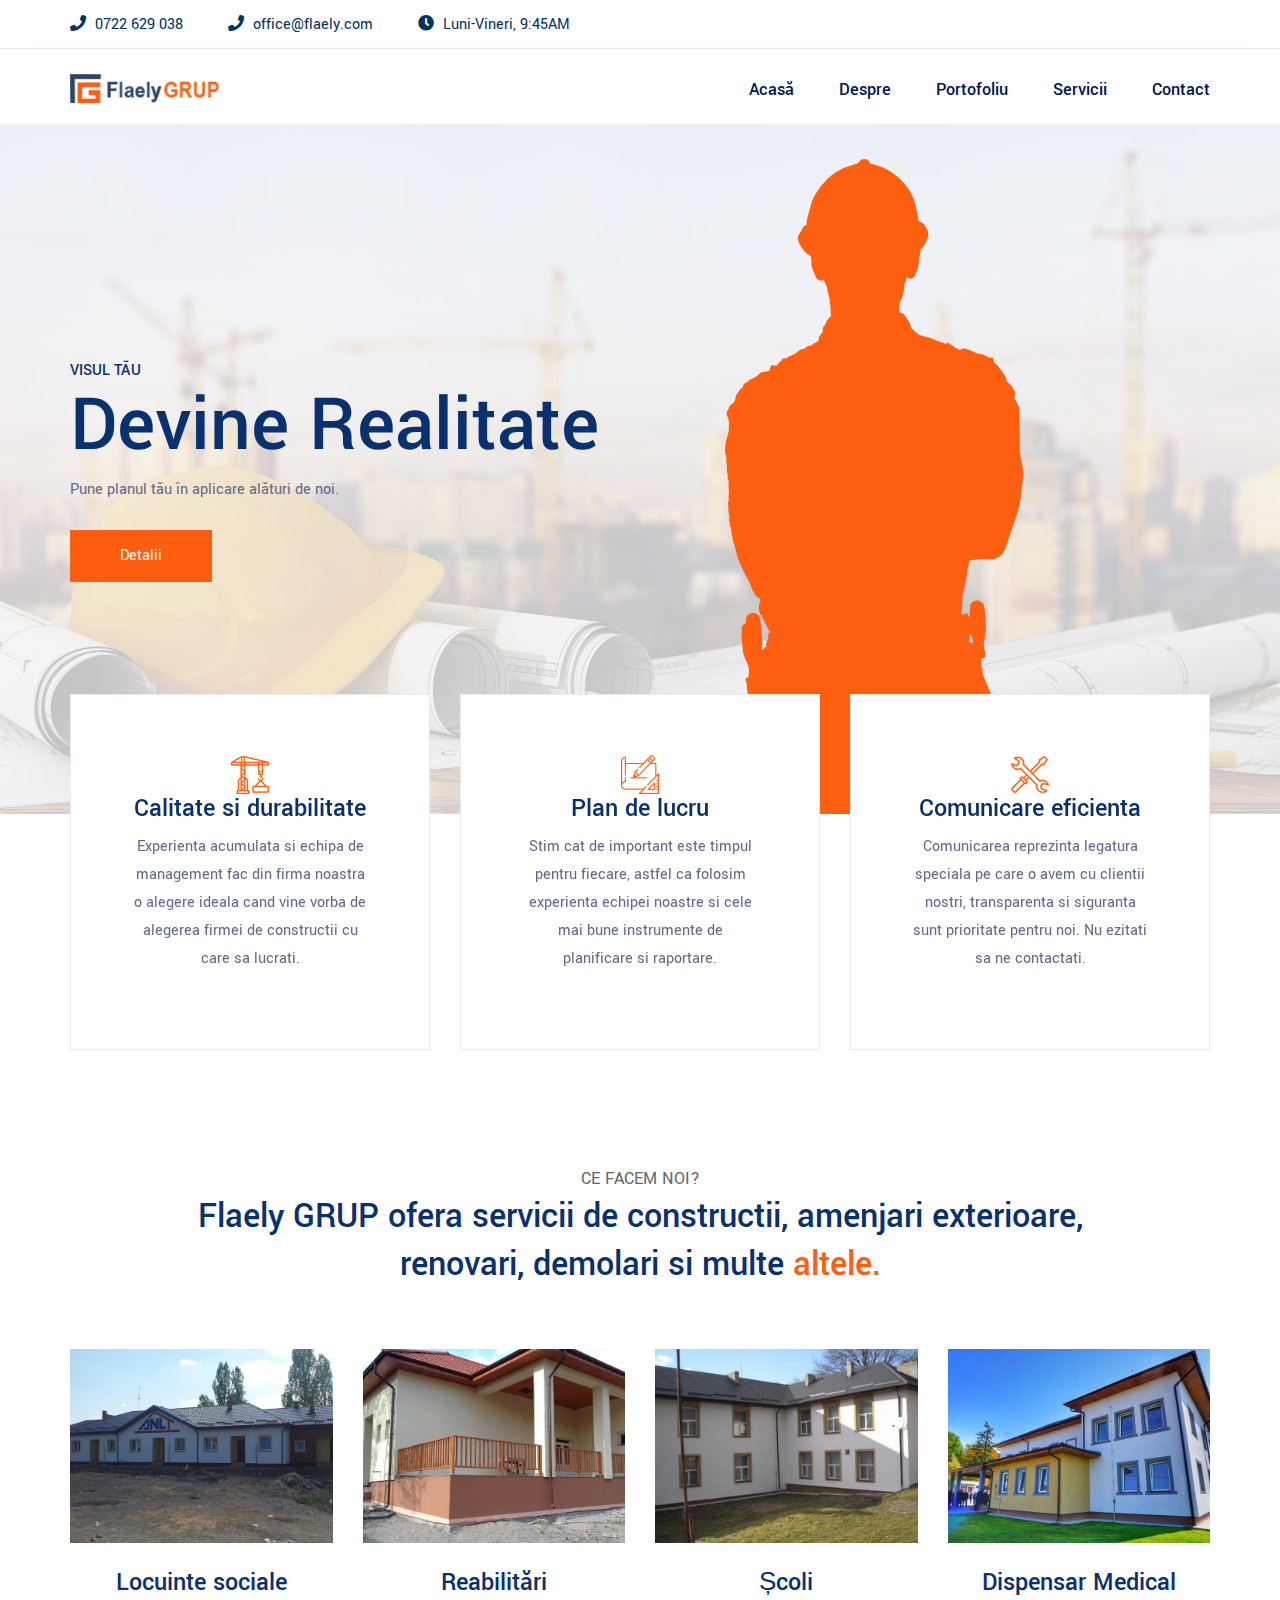
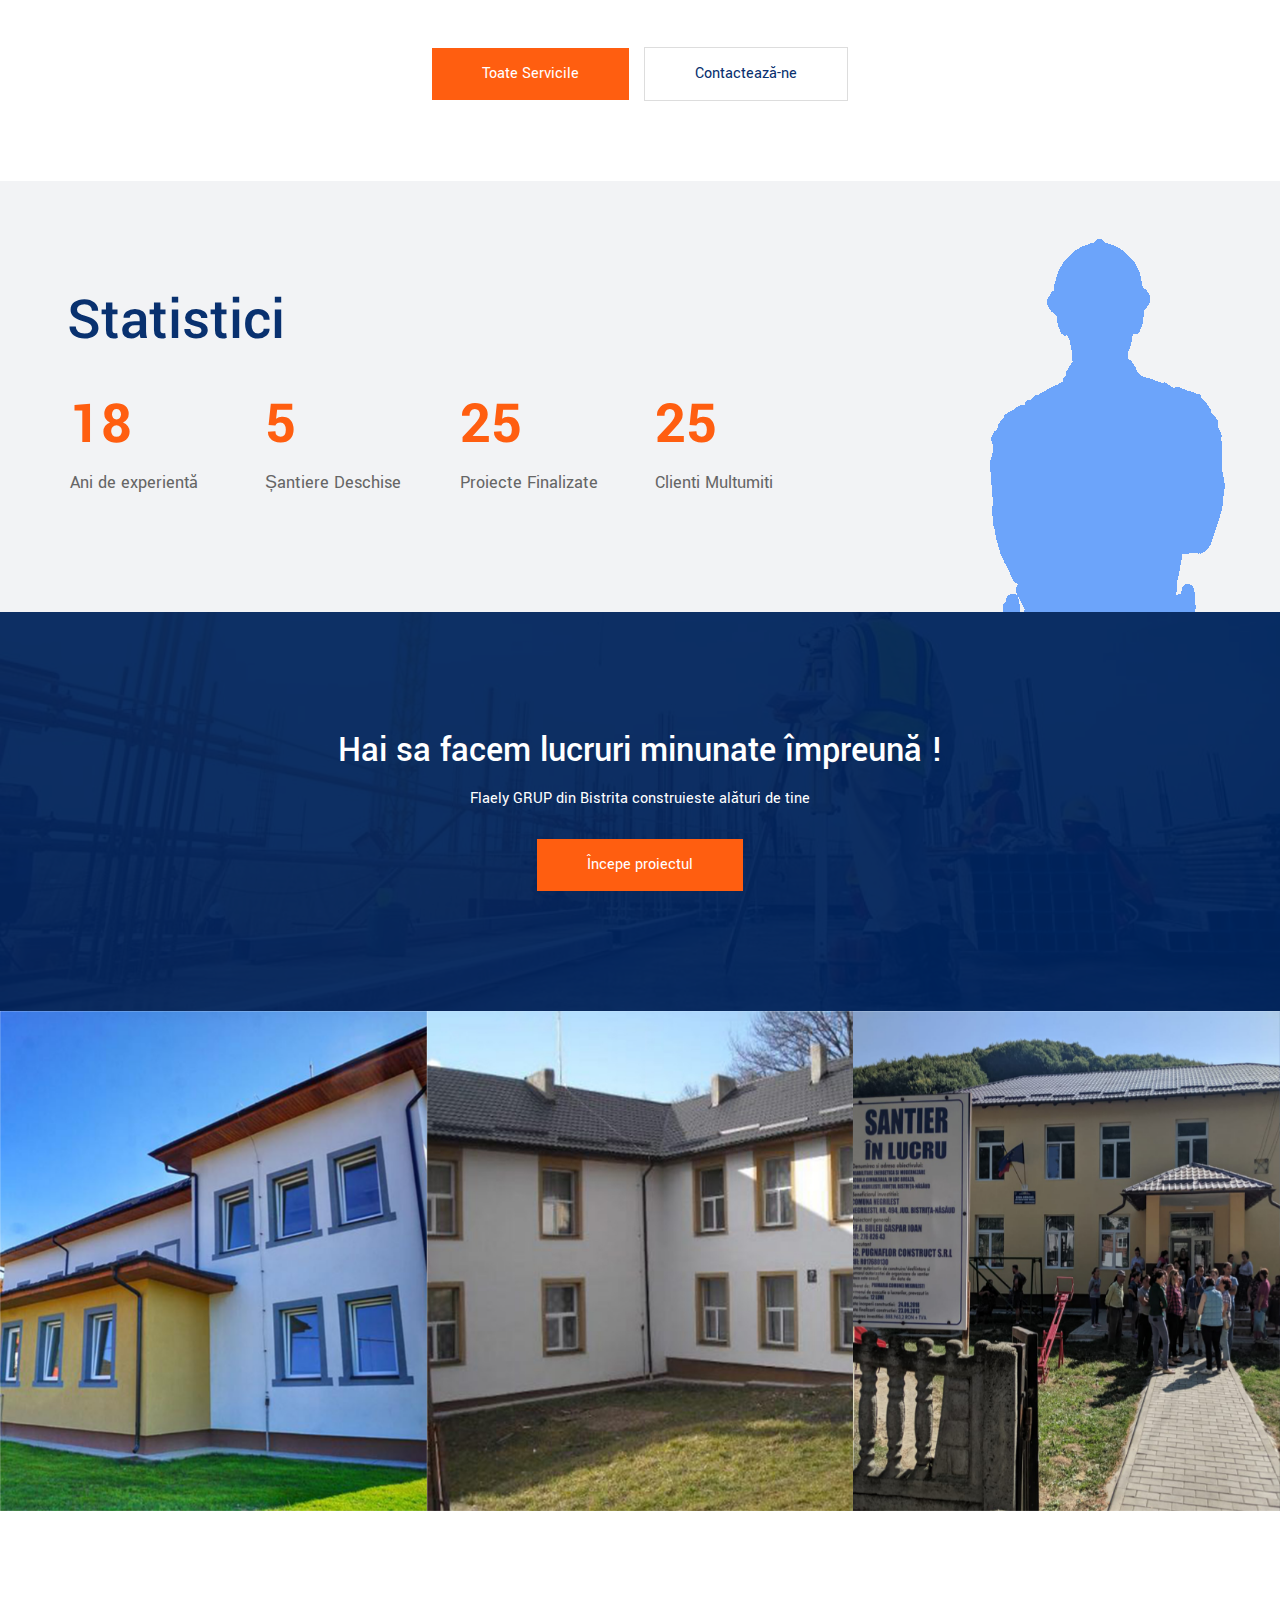
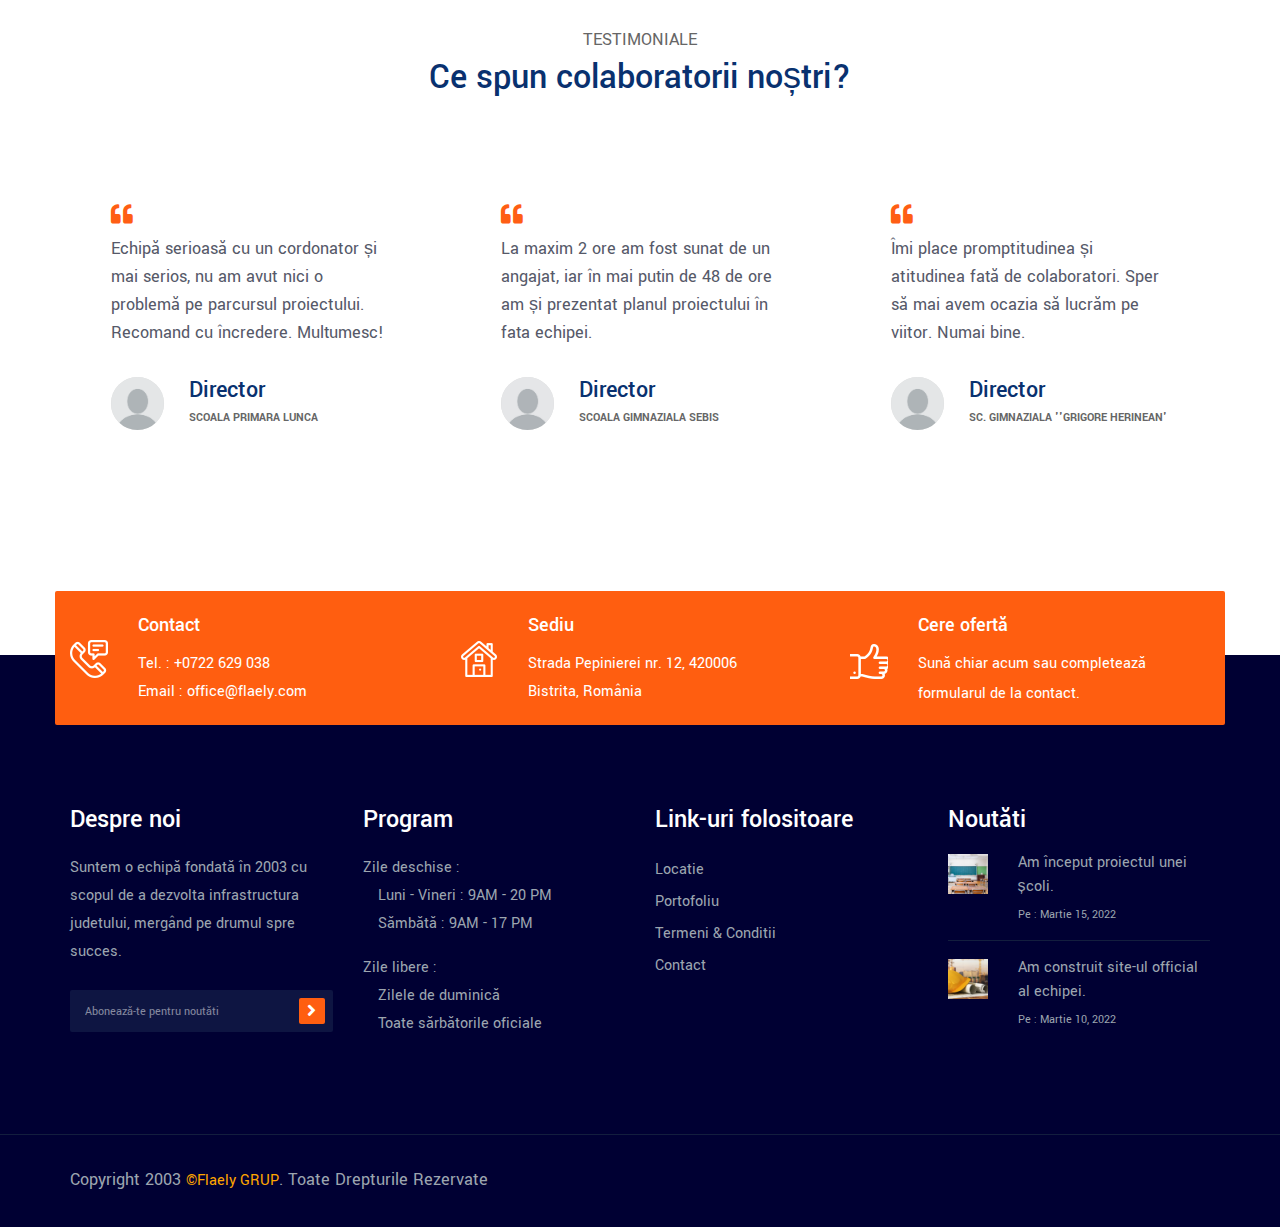
<file: index.html>
<!DOCTYPE html>
<html lang="en">
<head>
    <meta charset="UTF-8">
    <meta http-equiv="X-UA-Compatible" content="IE=edge">
    <meta name="viewport" content="width=device-width, initial-scale=1.0">
    <title>Flaely Grup - Performanță în construcții</title>
    <link rel="shortcut icon" href="assets/img/favicon.png">
    <link rel="stylesheet" href="assets/css/fontawesome.min.css">
    <link rel="stylesheet" href="assets/css/animate.css">
    <link rel="stylesheet" href="assets/css/magnific-popup.css">
    <link rel="stylesheet" href="assets/css/owl.carousel.min.css">
    <link rel="stylesheet" href="assets/css/owl.theme.css">
    <link rel="stylesheet" href="assets/css/bootstrap.min.css">
    <link rel="stylesheet" href="assets/css/meanmenu.min.css">
    <link rel="stylesheet" href="assets/css/default.css">
    <link rel="stylesheet" href="style.css">
    <link rel="stylesheet" href="assets/css/responsive.css">
</head>

<body>
    <div class="pre-loader">
        <div class="sk-cube-grid">
          <div class="sk-cube sk-cube1"></div>
          <div class="sk-cube sk-cube2"></div>
          <div class="sk-cube sk-cube3"></div>
          <div class="sk-cube sk-cube4"></div>
          <div class="sk-cube sk-cube5"></div>
          <div class="sk-cube sk-cube6"></div>
          <div class="sk-cube sk-cube7"></div>
          <div class="sk-cube sk-cube8"></div>
          <div class="sk-cube sk-cube9"></div>
        </div>
    </div>

    <div class="main-wrapper">

        <!-- 
        =============================================
            Header Section
        ============================================== 
        -->
        <header class="header-three">
            <div class="top-header">
                <div class="container">
                    <div class="row d-flex align-items-center">
                        <div class="col-lg-6 top-bar-left">
                            <span><i class="fas fa-phone"></i> 0722 629 038</span>
                            <span><i class="fas fa-phone"></i> office@flaely.com</span>
                            <span><i class="fas fa-clock"></i> Luni-Vineri, 9:45AM </span>
                        </div>
                    </div>
                </div>
            </div>
            <div class="menu-two pt-30 default-menu" id="sticky-nav">
                <div class="container">
                    <div class="row">
                        <div class="col-md-3 col-lg-2 d-flex">
                            <a class="navbar-brand logo" href="index.html">
                                <img src="assets/img/logo.png" class="logo-display" alt="shipo">
                            </a> 
                        </div>
                        <div class="col-lg-10 col-md-9  d-none d-lg-block text-lg-right">
                            <nav id="responsive-menu" class="menu-style-two">
                                <ul class="menu-items">
                                    <li><a href="#">acasă</a></li>
                                    <li><a href="#whatwedo">despre</a></li>
                                    <li><a href="portofoliu">Portofoliu</a></li>
                                    <li><a href="servicii">Servicii</a></li>
                                    <li><a href="contact">Contact</a></li>
                                </ul>
                            </nav>
                        </div>
                        <div class="col-12">
                            <div class="responsive-menu"></div>
                        </div>
                    </div>
                </div>
            </div>
        </header> <!-- /.header section -->


        <!-- 
        =============================================
            Hero Section
        ============================================== 
        -->
        <section class="hero-slider-area">
            <div class="hero-slider owl-carousel">
                <div class="single-hero-slide gray-overlay bg-cover bg-top d-flex align-items-center" style="background-image: url('assets/img/slide/s1.jpg')">
                    <div class="container">
                        <div class="row">
                            <div class="col-md-8 col-12 col-lg-6">
                                <span>VISUL TĂU</span>
                                <h1>Devine Realitate</h1>
                                <p>Pune planul tău în aplicare alături de noi.</p>
                                <a href="#whatwedo" class="theme_btn get_start">Detalii</a>
                            </div>
                        </div>
                    </div>
                    <div class="slide-img">
                        <img src="assets/img/man.png" alt="">
                    </div>
                </div>
            </div>
        </section> <!-- /.hero section -->


        <!-- 
        =============================================
            Featured Box Items
        ============================================== 
        -->
        <section class="features-box-items">
            <div class="container">
                <div class="row">
                    <div class="col-lg-4 col-md-4 col-sm-12">
                        <div class="single-feature-box-item">
                            <div class="item-icon">
                                <img src="assets/img/icons/carry.png" alt="">
                            </div>
                            <h3>Calitate si durabilitate</h3>
                            <p>Experienta acumulata si echipa de management fac din firma noastra o alegere ideala cand vine vorba de alegerea firmei de constructii cu care sa lucrati.</p>
                        </div> <!-- /.single-feature-box-item -->
                    </div> <!-- /.col-lg-4 col-md-4 col-sm-12 -->
                    <div class="col-lg-4 col-md-4 col-sm-12">
                        <div class="single-feature-box-item">
                            <div class="item-icon">
                                <img src="assets/img/icons/roller.png" alt="">
                            </div>
                            <h3>Plan de lucru</h3>
                            <p>Stim cat de important este timpul pentru fiecare, astfel ca folosim experienta echipei noastre si cele mai bune instrumente de planificare si raportare.</p>
                        </div> <!-- /.single-feature-box-item -->
                    </div> <!-- /.col-lg-4 col-md-4 col-sm-12 -->
                    <div class="col-lg-4 col-md-4 col-sm-12">
                        <div class="single-feature-box-item">
                            <div class="item-icon">
                                <img src="assets/img/icons/config.png" alt="">
                            </div>
                            <h3>Comunicare eficienta</h3>
                            <p>Comunicarea reprezinta legatura speciala pe care o avem cu clientii nostri, transparenta si siguranta sunt prioritate pentru noi. Nu ezitati sa ne contactati.</p>
                        </div> <!-- /.single-feature-box-item -->
                    </div> <!-- /.col-lg-4 col-md-4 col-sm-12 -->
                </div>
            </div>
        </section>


        <!-- 
        =============================================
            What We Do
        ============================================== 
        -->
        <section class="what-we-do section-padding" id="whatwedo">
            <div class="container">
                <div class="row">
                    <div class="col-lg-10 offset-lg-1 col-12 text-center">
                        <div class="what-we-do-title">
                            <span>Ce facem noi?</span>
                            <h2>Flaely GRUP ofera servicii de constructii, amenjari exterioare, renovari, demolari si multe <span>altele.</span></h2>
                        </div>
                    </div>
                </div>
                <div class="row">
                    <div class="col-lg-3 col-sm-6 text-center">
                        <div class="single-we-do">
                            <img src="assets/img/wedo/w1.png" alt="">
                            <h3>Locuințe sociale</h3>
                        </div> <!-- /.single-we-do -->
                    </div> <!-- /.col-lg-3 col-sm-6 -->
                    <div class="col-lg-3 col-sm-6 text-center">
                        <div class="single-we-do">
                            <img src="assets/img/wedo/w2.png" alt="">
                            <h3>Reabilitări</h3>
                        </div> <!-- /.single-we-do -->
                    </div> <!-- /.col-lg-3 col-sm-6 -->
                    <div class="col-lg-3 col-sm-6 text-center">
                        <div class="single-we-do">
                            <img src="assets/img/wedo/w3.png" alt="">
                            <h3>Școli</h3>
                        </div> <!-- /.single-we-do -->
                    </div> <!-- /.col-lg-3 col-sm-6 -->
                    <div class="col-lg-3 col-sm-6 text-center">
                        <div class="single-we-do">
                            <img src="assets/img/wedo/w4.png" alt="">
                            <h3>Dispensar Medical</h3>
                        </div> <!-- /.single-we-do -->
                    </div> <!-- /.col-lg-3 col-sm-6 -->
                </div>

                <div class="what-we-do-button text-center">
                    <a href="servicii.html" class="theme_btn">Toate Servicile</a>
                    <a href="contact.html" class="theme_btn btn_tb">Contactează-ne</a>
                </div>
            </div>
        </section> <!-- /.what-we-do -->

        <!-- 
        =============================================
            count up - funfact
        ============================================== 
        -->
        <section class="funfact-countup section-padding">
            <div class="container">
                <h1>Statistici</h1>
                <div class="row">
                    <div class="col-lg-2 col-md-6">
                        <div class="single-countup">
                            <span>18</span>
                            Ani de experiență
                        </div>
                    </div>
                    <div class="col-lg-2 col-md-6">
                        <div class="single-countup">
                            <span>5</span>
                            Șantiere Deschise
                        </div>
                    </div>
                    <div class="col-lg-2 col-md-6">
                        <div class="single-countup">
                            <span>25</span>
                            Proiecte Finalizate
                        </div>
                    </div>
                    <div class="col-lg-2 col-md-6">
                        <div class="single-countup">
                            <span>25</span>
                            Clienți Mulțumiți
                        </div>
                    </div>
                    <div class="col-lg-4 col-md-12">
                        <div class="fact-img">
                            <img src="assets/img/funfact.png" alt="">
                        </div>
                    </div>
                </div>
            </div>
        </section> <!-- /.funfact-countup section-padding -->
        

        <!-- 
        =============================================
            Call To Action Section
        ============================================== 
        -->
        <section class="call-to-action-wrap section-padding text-white bg-cover bg-bottom" style="background-image: url('assets/img/call_action_bg.jpg')">
            <div class="container">
                <div class="col-md-12 col-lg-8 offset-lg-2 text-center">
                    <div class="call-to-action">
                        <h2>Hai sa facem lucruri minunate împreună !</h2>
                        <p>Flaely GRUP din Bistrița construieste alături de tine</p>
                         <a href="contact.html" class="theme_btn call-action-btn">Începe proiectul</a>
                    </div>
                </div>
            </div>
        </section>


        <!-- 
        =============================================
            Portoflio Section
        ============================================== 
        -->
        <section class="our-portfolio portfolio-carosuel-wrap" id="portfolio">
            <div class="portfolio-carousel-items owl-carousel">
                <div class="single-portofolio bg-cover text-white" style="background-image: url(assets/img/portfolio/p1.jpg)">
                    <div class="portfolio-content">
                        <h3>CONSTRUIRE DISPENSAR MEDICAL RURAL IN LOC. GALATII BISTRITEI</h3>
                        <p>S-a construit corp clădire pentru dispensar uman și locuința de serviciu, regim de înălțime P+E. La parter sunt amplasate: centrala termică, grup sanitar femei, grup sanitar bărbați, grup sanitar pentru persoane cu dizabilități, un cabinet medical pentru stomatologie ce conține următoarele: o sală de așteptare, depozit deșeuri, un spațiu tehnic, două vestiare, grup sanitar și duș,  un cabinet medical ce conține: două vestiare, un grup sanitar și duș. </p>
                        <div class="portfolio-cat">
                            <span>Flaely GRUP</span>
                        </div>
                        <a href="portofoliu.html" class="read-more-port">CITEȘTE MAI MULT <i class="fas fa-arrow-right"></i></a>
                    </div>
                </div> <!-- /.single-portofolio -->
                <div class="single-portofolio bg-cover text-white" style="background-image: url(assets/img/portfolio/p2.jpg)">
                    <div class="portfolio-content">
                        <h3>REABILITARE SCOALA GIMNAZIALA ''GRIGORE HERINEAN'' IN LOC. GALATII BISTRITEI</h3>
                        <p>Reabilitarea imobilului existent astfel încât acesta să corespundă tuturor normelor, exigențelor și standardelor actuale prin realizarea tuturor măsurilor necesare aducerii clădirii în concordanță cu legislația în vigoare în ceea ce privește securitatea la incendiu, înlocuirea șarpantei și a învelitorii din țigla existente, termoizolarea clădirii cu sisteme termo de fațadă, soclu și planșeu, înlocuirea
                            instalațiilor electrice existente.
                            </p>
                        <div class="portfolio-cat">
                            <span>Flaely GRUP</span>
                        </div>
                        <a href="portofoliu.html" class="read-more-port">CITEȘTE MAI MULT <i class="fas fa-arrow-right"></i></a>
                    </div>
                </div> <!-- /.single-portofolio -->
                <div class="single-portofolio bg-cover text-white" style="background-image: url(assets/img/portfolio/p3.jpg)">
                    <div class="portfolio-content">
                        <h3>REABILITARE ENERGETICA SI MODERNIZARE SCOALA GIMNAZIALA IN LOCALITATEA BREAZA</h3>
                        <p>Reabilitarea enegetică, modernizarea clădirii existente și dotarea cu mobilier nou astfel încât să corespundă atât nevoilor comunei privind spațiile școlare și educaționale cât și normelor și legislației în vigoare. </p>
                        <div class="portfolio-cat">
                            <span>Flaely GRUP</span>
                        </div>
                        <a href="portofoliu.html" class="read-more-port">CITEȘTE MAI MULT <i class="fas fa-arrow-right"></i></a>
                    </div>
                </div> <!-- /.single-portofolio -->
                <div class="single-portofolio bg-cover text-white" style="background-image: url(assets/img/portfolio/p4.jpg)">
                    <div class="portfolio-content">
                        <h3>CAPELA MORTUARA, LOCALITATEA COMPONENTA VIISOARA</h3>
                        <p>Clădirea construită care se dorește a fi o capelă mortuar ce să asigure accesul locuitorilor din localitatea componentă Viișoara la servicii funerare conform standardelor europene. Clădirea-capelă mortuară cuprinde: terasa acoperită, sala oficiere slujba, camera rece și grup sanitar.</p>
                        <div class="portfolio-cat">
                            <span>Flaely GRUP</span>
                        </div>
                        <a href="portofoliu.html" class="read-more-port">CITEȘTE MAI MULT <i class="fas fa-arrow-right"></i></a>
                    </div>
                </div> <!-- /.single-portofolio -->
                <div class="single-portofolio bg-cover text-white" style="background-image: url(assets/img/portfolio/p5.jpg)">
                    <div class="portfolio-content">
                        <h3>Reabilitare, modernizare, dotare si extindere cămin cultural din satul Reteag, comuna Petru Rares, judeţul Bistriţa Năsăud</h3>
                        <p>Lucrările au constat in realizarea unei extinderi parter pe latura S-V a construcţiei existente , care să cuprindă: grupuri sanitare separate pe sexe, grup sanitar pentru persoane cu dizabilităţi, spălător pentru mâini, magazie pentru depozitare mobilier (scaune, mese), lucrări de reabilitare si dotare a căminului.</p>
                        <div class="portfolio-cat">
                            <span>Flaely GRUP</span>
                        </div>
                        <a href="portofoliu.html" class="read-more-port">CITEȘTE MAI MULT <i class="fas fa-arrow-right"></i></a>
                    </div>
                </div> <!-- /.single-portofolio -->
            </div> <!-- /.portfolio-carousel-items -->
        </section> <!-- /.our-portfolio portfolio-carosuel-wrap -->


        <!-- 
        =============================================
            Testimonial Section
        ============================================== 
        -->
        <section class="testimonial-area section-padding">
            <div class="container">
                <div class="row">
                    <div class="col-lg-10 offset-lg-1 col-12 text-center">
                        <div class="what-we-do-title">
                            <span>Testimoniale</span>
                            <h2>Ce spun colaboratorii noștri?</h2>
                        </div>
                    </div>
                </div>
                <div class="row">
                    <div class="col-lg-4 col-md-4 col-sm-12">
                        <div class="single-testimonial">
                            <i class="fas fa-quote-left"></i>
                            <p>Echipă serioasă cu un cordonator și mai serios, nu am avut nici o problemă pe parcursul proiectului. Recomand cu încredere. Mulțumesc!</p>
                            <div class="client-details d-flex align-items-center">
                                <div class="client-img">
                                    <img src="assets/img/client/1.png" alt="">
                                </div>
                                <div class="client-info">
                                    <h4>Director</h4>
                                    <span>SCOALA PRIMARA LUNCA</span>
                                </div>
                            </div>
                        </div> <!-- /.ssingle-testimonial -->
                    </div> <!-- /.col-lg-4 col-md-4 col-sm-12 -->
                    <div class="col-lg-4 col-md-4 col-sm-12">
                        <div class="single-testimonial">
                            <i class="fas fa-quote-left"></i>
                            <p>La maxim 2 ore am fost sunat de un angajat, iar în mai puțin de 48 de ore am și prezentat planul proiectului în fața echipei.</p>
                            <div class="client-details d-flex align-items-center">
                                <div class="client-img">
                                    <img src="assets/img/client/2.jpg" alt="">
                                </div>
                                <div class="client-info">
                                    <h4>Director</h4>
                                    <span>SCOALA GIMNAZIALA SEBIS</span>
                                </div>
                            </div>
                        </div> <!-- /.ssingle-testimonial -->
                    </div> <!-- /.col-lg-4 col-md-4 col-sm-12 -->
                    <div class="col-lg-4 col-md-4 col-sm-12">
                        <div class="single-testimonial">
                            <i class="fas fa-quote-left"></i>
                            <p>Îmi place promptitudinea și atitudinea față de colaboratori. Sper să mai avem ocazia să lucrăm pe viitor. Numai bine.</p>
                            <div class="client-details d-flex align-items-center">
                                <div class="client-img">
                                    <img src="assets/img/client/3.png" alt="">
                                </div>
                                <div class="client-info">
                                    <h4>Director</h4>
                                    <span>SC. GIMNAZIALA ''GRIGORE HERINEAN'</span>
                                </div>
                            </div>
                        </div> <!-- /.ssingle-testimonial -->
                    </div> <!-- /.col-lg-4 col-md-4 col-sm-12 -->
                </div>
            </div>
        </section> <!-- /.About Us -->


        <!-- 
        =============================================
            Contact Info Section
        ============================================== 
        -->
        <section class="contact-section text-white" id="contact">
            <div class="container contact-info-bg text-white">
                <div class="row">
                    <div class="col-lg-4 col-md-4">
                        <div class="single-contact-info">
                            <div class="contact-icon">
                                <img src="assets/img/call.png" alt="freebuild">
                            </div>
                            <div class="contact-content">
                                <h4>Contact</h4>
                                <p>Tel. : +0722 629 038 <br>Email : office@flaely.com</p>
                            </div>
                        </div>
                    </div> <!-- /.col-lg-4 col-md-4 -->
                    <div class="col-lg-4 col-md-4">
                        <div class="single-contact-info">
                            <div class="contact-icon">
                                <img src="assets/img/home.png" alt="freebuild">
                            </div>
                            <div class="contact-content">
                                <h4>Sediu</h4>
                                <p>Strada Pepinierei nr. 12, 420006<br>Bistrița, România</p>
                            </div>
                        </div>
                    </div> <!-- /.col-lg-4 col-md-4 -->
                    <div class="col-lg-4 col-md-4">
                        <div class="single-contact-info">
                            <div class="contact-icon">
                                <img src="assets/img/like.png" alt="freebuild">
                            </div>
                            <div class="contact-content">
                                <h4>Cere ofertă</h4>
                                <p>Sună chiar acum sau completează <br>formularul de la <a href="contact.html" class="contactxd">contact</a>.</p>
                            </div>
                        </div>
                    </div> <!-- /.col-lg-4 col-md-4 -->
                </div>
            </div>
        </section> <!-- /.contact section -->


        <!-- 
        =============================================
            Footer Section
        ============================================== 
        -->
        <footer class="footer-section pt-150 pb-30">
            <div class="container pb-80">
                <div class="row">
                    <div class="col-lg-3 col-md-6">
                        <div class="single-footer-widget">
                            <h3>Despre noi</h3>
                            <p>Suntem o echipă fondată în 2003 cu scopul de a dezvolta infrastructura județului, mergând pe drumul spre succes.</p>
                            <div class="subscribe-box">
                                <form action="#">
                                    <input type="text" placeholder="Abonează-te pentru noutăți">
                                    <button type="submit"><i class="fas fa-angle-right"></i></button>
                                </form>
                            </div>
                        </div>
                    </div>
                    <div class="col-lg-3 col-md-6">
                        <div class="single-footer-widget business-hour ">
                            <h3>Program</h3>
                            <p>Zile deschise :<br>
                                <span>Luni - Vineri : 9AM - 20 PM</span><br>
                                <span> Sămbătă : 9AM - 17 PM</span></p>
                            <p>Zile libere :<br>
                            <span>Zilele de duminică</span><br>
                            <span>Toate sărbătorile oficiale</span></p>
                        </div>
                    </div>
                    <div class="col-lg-3 col-md-6">
                        <div class="single-footer-widget">
                            <h3>Link-uri folositoare</h3>
                            <ul>
                                <li><a href="locatie.html">Locație</a></li>
                                <li><a href="portofoliu.html">Portofoliu</a></li>
                                <li><a href="termcond.html">Termeni & Condiții</a></li>
                                <li><a href="contact.html">Contact</a></li>
                            </ul>
                        </div>
                    </div>
                    <div class="col-lg-3 col-md-6">
                        <div class="single-footer-widget">
                            <h3>Noutăți</h3>
                            <div class="recent-news">
                                <div class="single-recent-news d-flex align-self-center">
                                    <div class="news-img">
                                        <img src="assets/img/news1.png" alt=""  width="40" height="40">
                                    </div>
                                    <div class="news-title">
                                        <a href="">Am început proiectul unei școli.</a>
                                        <span>Pe : Martie 15, 2022</span>
                                    </div>
                                </div><!-- single news end -->
                                <div class="single-recent-news d-flex align-self-center">
                                    <div class="news-img">
                                        <img src="assets/img/news2.png" alt="" width="40" height="40">
                                    </div>
                                    <div class="news-title">
                                        <a href="">Am construit site-ul official al echipei.</a>
                                        <span>Pe : Martie 10, 2022</span>
                                    </div>
                                </div><!-- single news end -->
                            </div>
                        </div>
                    </div>
                </div>
            </div>
            <div class="footer-bootm pt-30">
                <div class="container">
                    <div class="row d-flex align-self-center">
                        <div class="col-lg-6 col-md-6">
                            <span>Copyright 2003 <a href="#"><span style="color: orange;">©Flaely GRUP</span></a>. Toate Drepturile Rezervate</span>
                        </div>
                    </div>
                </div>
            </div>
        </footer> <!-- /.footer section -->


    </div>


    <!--  ALl JS Plugins
    ====================================== -->
    <script src="assets/js/jquery-1.12.4.min.js"></script>
    <script src="assets/js/jquery.easing.1.3.js"></script>
    <script src="assets/js/popper.min.js"></script>
    <script src="assets/js/bootstrap.min.js"></script>
    <script src="assets/js/isotope.pkgd.min.js"></script>
    <script src="assets/js/imageload.min.js"></script>
    <script src="assets/js/scrollUp.min.js"></script>
    <script src="assets/js/owl.carousel.min.js"></script>
    <script src="assets/js/magnific-popup.min.js"></script>
    <script src="assets/js/waypoint.js"></script>
    <script src="assets/js/counterup.min.js"></script>
    <script src="assets/js/wow.min.js"></script>
    <script src="assets/js/equalheights.min.js"></script>
    <script src="assets/js/ajax-mail.js"></script>
    <script src="assets/js/meanmenu.min.js"></script>
    <script src="assets/js/sticky.js"></script>
    <script src="assets/js/active.js"></script>
</body>
</html>
</file>
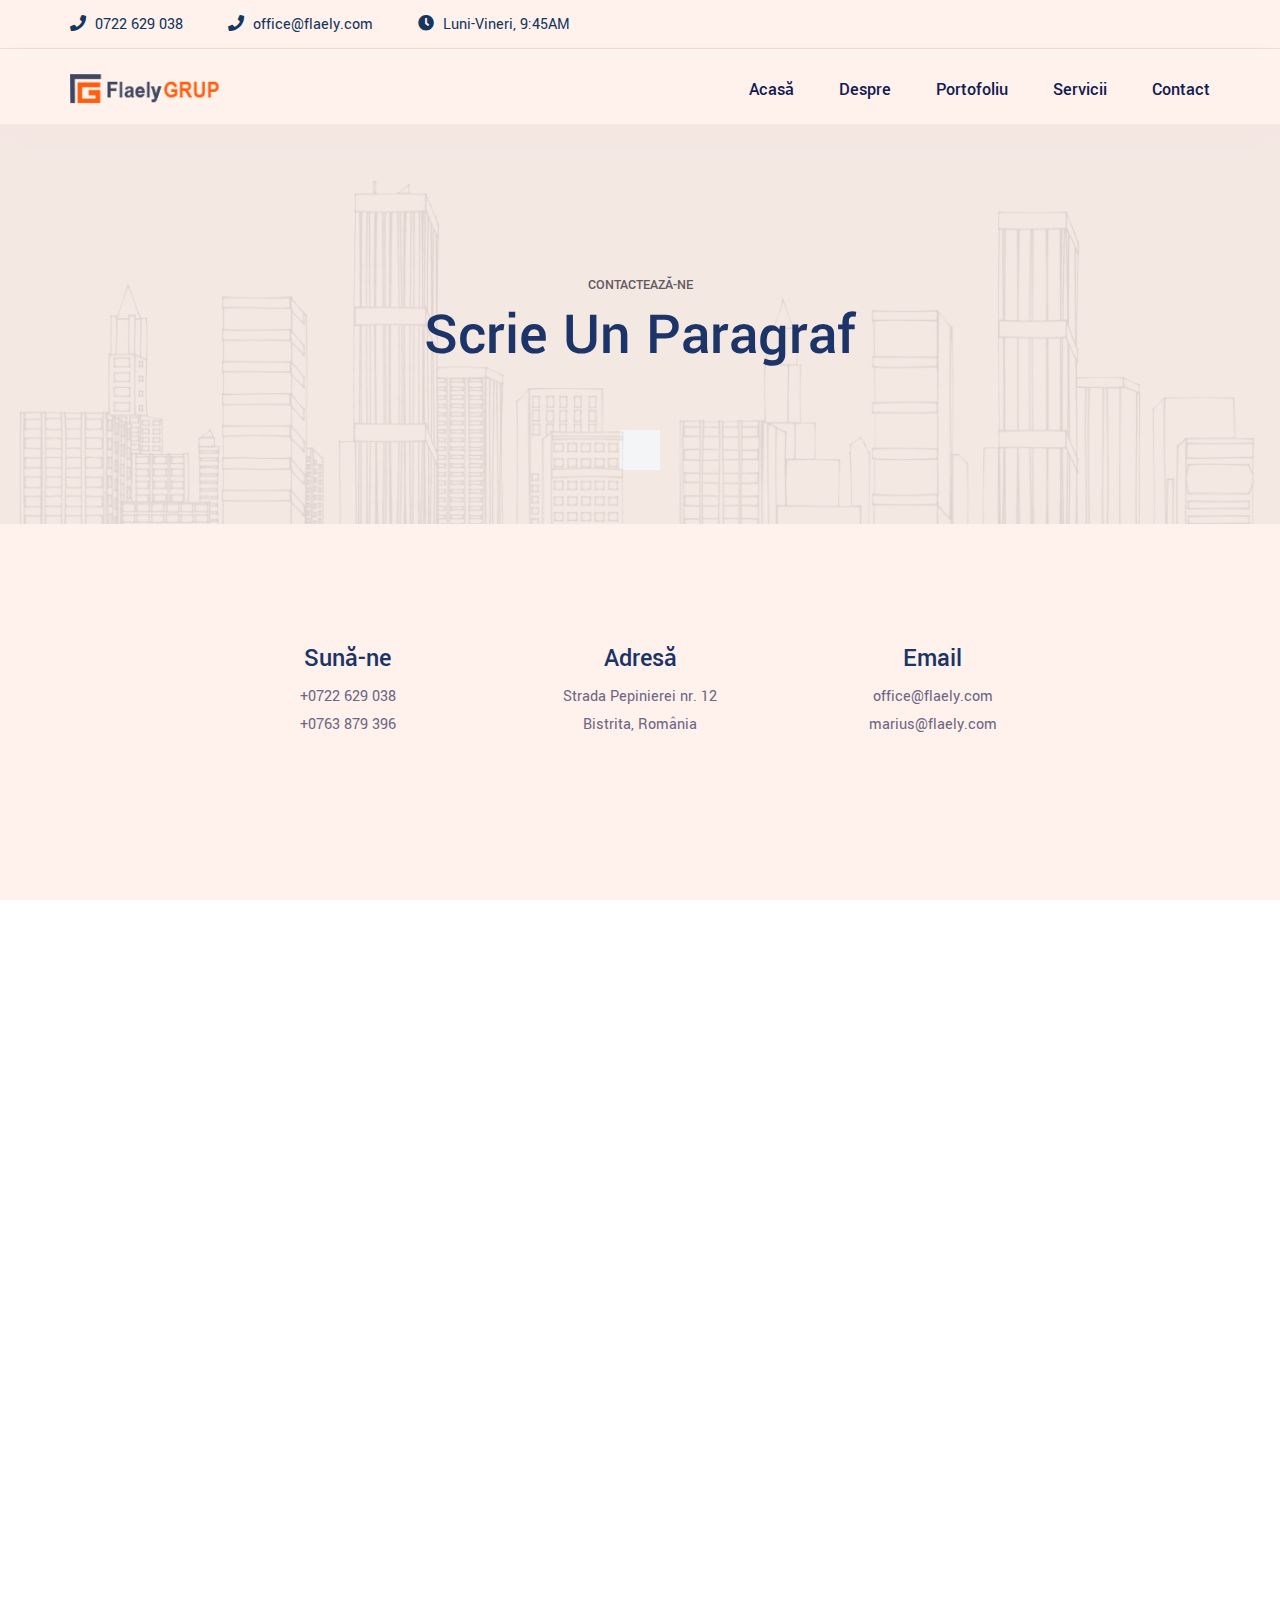
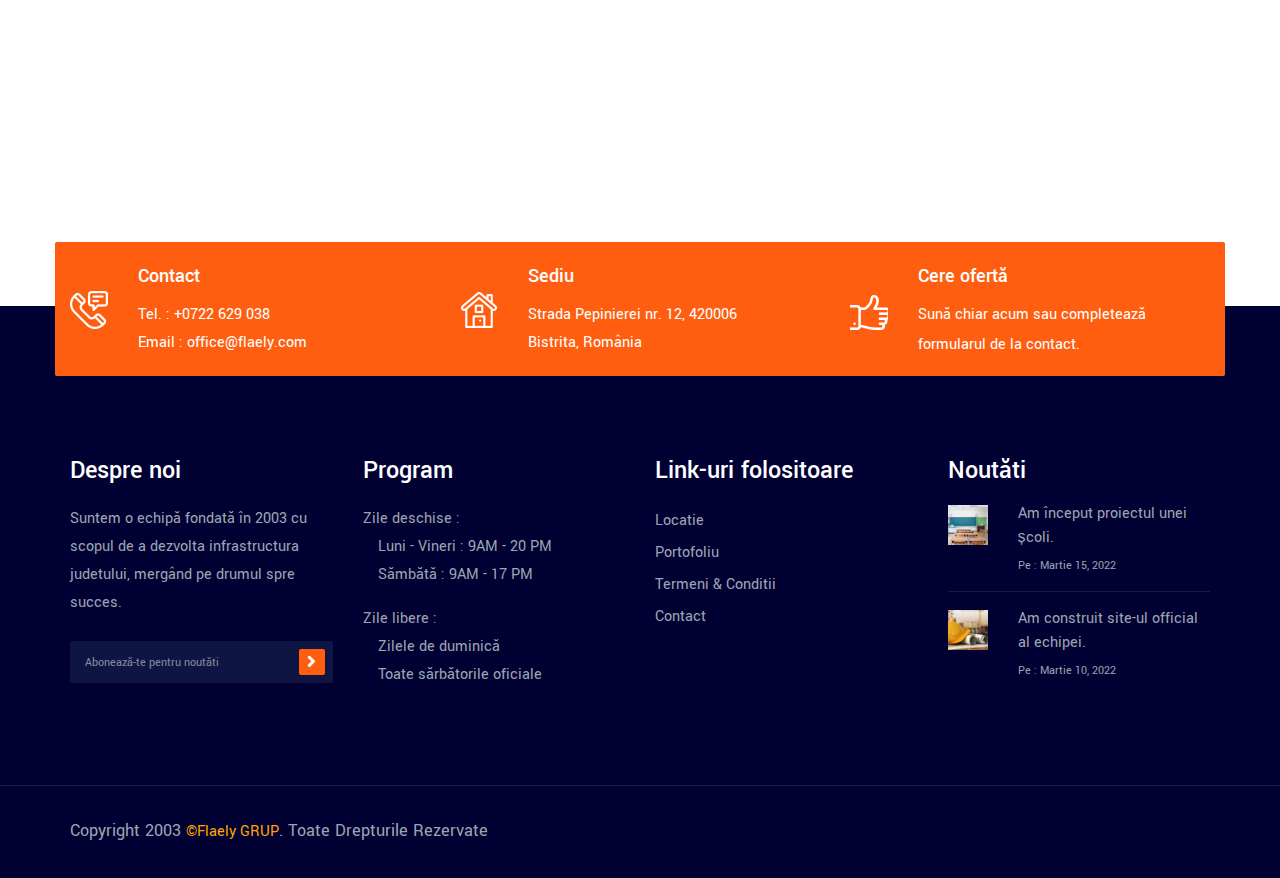
<file: contact.html>
<!DOCTYPE html>
<html lang="en">
<head>
    <!-- ========== Meta Tags ========== -->
    <meta charset="UTF-8">
    <meta http-equiv="X-UA-Compatible" content="IE=edge">
    <meta name="viewport" content="width=device-width, initial-scale=1.0">
    <title>Flaely Grup - Contact</title>

    <link rel="shortcut icon" href="assets/img/favicon.png">
    <link rel="stylesheet" href="assets/css/fontawesome.min.css">
    <!--  animate css plugins -->
    <link rel="stylesheet" href="assets/css/animate.css">
    <!--  magnific-popup css plugins -->
    <link rel="stylesheet" href="assets/css/magnific-popup.css">
    <!--  owl carosuel css plugins -->
    <link rel="stylesheet" href="assets/css/owl.carousel.min.css">
    <!--  owl theme css plugins -->
    <link rel="stylesheet" href="assets/css/owl.theme.css">
    <!--  Bootstrap css plugins -->
    <link rel="stylesheet" href="assets/css/bootstrap.min.css">
    <!-- meanmenu css file -->
    <link rel="stylesheet" href="assets/css/meanmenu.min.css">
    <!-- template default style css file -->
    <link rel="stylesheet" href="assets/css/default.css">
    <!-- template main style css file -->
    <link rel="stylesheet" href="style.css">
    <!-- template responsive css stylesheet -->
    <link rel="stylesheet" href="assets/css/responsive.css">
</head>

<body>
    
    <!-- preloader element started -->
    <div class="pre-loader">
        <div class="sk-cube-grid">
          <div class="sk-cube sk-cube1"></div>
          <div class="sk-cube sk-cube2"></div>
          <div class="sk-cube sk-cube3"></div>
          <div class="sk-cube sk-cube4"></div>
          <div class="sk-cube sk-cube5"></div>
          <div class="sk-cube sk-cube6"></div>
          <div class="sk-cube sk-cube7"></div>
          <div class="sk-cube sk-cube8"></div>
          <div class="sk-cube sk-cube9"></div>
        </div>
    </div>
    <!-- preloader element end -->
    
    <div class="main-wrapper">

        <!-- 
        =============================================
            Header Section
        ============================================== 
        -->
        <header class="header-three">
            <div class="top-header">
                <div class="container">
                    <div class="row d-flex align-items-center">
                        <div class="col-lg-6 top-bar-left">
                            <span><i class="fas fa-phone"></i> 0722 629 038</span>
                            <span><i class="fas fa-phone"></i> office@flaely.com</span>
                            <span><i class="fas fa-clock"></i> Luni-Vineri, 9:45AM </span>
                        </div>
                    </div>
                </div>
            </div>
            <div class="menu-two pt-30 default-menu" id="sticky-nav">
                <div class="container">
                    <div class="row">
                        <div class="col-md-3 col-lg-2 d-flex">
                            <a class="navbar-brand logo" href="index.html">
                                <img src="assets/img/logo.png" class="logo-display" alt="shipo">
                            </a> 
                        </div>
                        <div class="col-lg-10 col-md-9  d-none d-lg-block text-lg-right">
                            <nav id="responsive-menu" class="menu-style-two">
                                <ul class="menu-items">
                                    <li><a href="index.html">Acasă</a></li>
                                    <li><a href="index.html#whatwedo">Despre</a></li>
                                    <li><a href="portofoliu.html">Portofoliu</a></li>
                                    <li><a href="servicii.html">Servicii</a></li>
                                    <li><a href="contact.html">Contact</a></li>
                                </ul>
                            </nav>
                        </div>
                        <div class="col-12">
                            <div class="responsive-menu"></div>
                        </div>
                    </div>
                </div>
            </div>
        </header> <!-- /.header section -->

        <!-- 
        =============================================
            Page Banner  Section
        ============================================== 
        -->
        <section class="page-banner-wrap bg-contain bg-bottom d-flex align-items-center" style="background-image: url('assets/img/page_banner_bg.png')">
            <div class="container">
                <div class="row">
                    <div class="col-md-12 text-center">
                        <div class="page-banner">
                            <span>Contactează-ne</span>
                            <h2>Scrie Un Paragraf</h2>
                        </div>
                    </div>
                </div>
            </div>
        </section> <!-- /.page-banner-wrap -->

        <!-- 
        =============================================
            Contact Info Section
        ============================================== 
        -->
        <section class="contact-page-wrap section-padding">
            <div class="container contact-deatils">
                <div class="row justify-content-center text-center">
                    <div class="col-lg-3 col-sm-6">
                        <div class="single-contact-details">
                            <h3>Sună-ne</h3>
                            <p>+0722 629 038</p>
                            <p>+0763 879 396</p>
                        </div>
                    </div> <!-- /.col-lg-3 col-sm-6 -->
                    <div class="col-lg-3 col-sm-6">
                        <div class="single-contact-details">
                            <h3>Adresă</h3>
                            <p>Strada Pepinierei nr. 12 <br>Bistrița, România</p>
                        </div>
                    </div> <!-- /.col-lg-3 col-sm-6 -->
                    <div class="col-lg-3 col-sm-6">
                        <div class="single-contact-details">
                            <h3>Email</h3>
                            <p>office@flaely.com</p>
                            <p>marius@flaely.com</p>
                        </div>
                    </div> <!-- /.col-lg-3 col-sm-6 -->
                </div>
            </div>
        </section> <!-- /.contact-page-wrap section-padding -->


        <!-- 
        =============================================
           Google Map Section
        ============================================== 
        -->
        <section class="google-map-wrap">
            <div class="container">
                <div class="row">
                    <div class="col-sm-12 col-lg-12">
                        <div class="gmap">
                            <iframe src="https://maps.google.com/maps?q=Flaely%20Grup%20SRL&t=&z=15&ie=UTF8&iwloc=&output=embed" frameborder="0" style="border:0" allowfullscreen></iframe>
                        </div>
                    </div>
                </div>
            </div>
        </section> <!-- /.google-map-wrap -->


        <!-- 
        =============================================
            Contact Info Section
        ============================================== 
        -->
        <section class="contact-form-section section-padding">
            <div class="container">
                <div class="row">
                    <div class="col-xl-12 col-md-12 col-12">
                        <div class="contact-form-main wow animated fadeInUp" data-wow-duration="2s">
                            <form action="mail.php" id="contact-form" method="POST">
                                <div class="row">
                                    <div class="form-group col-12  col-lg-4">
                                        <input type="text" class="form-control" name="name" id="name" placeholder="Introduceți Numele">
                                    </div>
                                    <div class="form-group col-12  col-lg-4">
                                        <input type="email" class="form-control" name="email" id="email" placeholder="Introduceți Email-ul">
                                    </div>
                                    <div class="form-group col-12  col-lg-4">
                                        <input type="text" class="form-control" name="subject" id="subject" placeholder="Subiect">
                                    </div>
                                </div>
                                <div class="row">
                                    <div class="form-group col-12 col-md-12 col-sm-12 col-xl-12 message-box">
                                       <textarea name="message" id="message" name="message" placeholder="Mesaj"></textarea>
                                    </div>
                                </div>
                                <div class="send-message mt-35 text-center">
                                    <button type="submit" class="btn-send">Trimite</button>
                                </div>
                                <span class="form-message"></span>
                            </form>
                        </div>
                    </div>
                </div>
            </div>
        </section> <!-- /.contact-form-section -->


        <!-- 
        =============================================
            Contact Info Section
        ============================================== 
        -->
        <section class="contact-section text-white" id="contact">
            <div class="container contact-info-bg text-white">
                <div class="row">
                    <div class="col-lg-4 col-md-4">
                        <div class="single-contact-info">
                            <div class="contact-icon">
                                <img src="assets/img/call.png" alt="freebuild">
                            </div>
                            <div class="contact-content">
                                <h4>Contact</h4>
                                <p>Tel. : +0722 629 038 <br>Email : office@flaely.com</p>
                            </div>
                        </div>
                    </div> <!-- /.col-lg-4 col-md-4 -->
                    <div class="col-lg-4 col-md-4">
                        <div class="single-contact-info">
                            <div class="contact-icon">
                                <img src="assets/img/home.png" alt="freebuild">
                            </div>
                            <div class="contact-content">
                                <h4>Sediu</h4>
                                <p>Strada Pepinierei nr. 12, 420006<br>Bistrița, România</p>
                            </div>
                        </div>
                    </div> <!-- /.col-lg-4 col-md-4 -->
                    <div class="col-lg-4 col-md-4">
                        <div class="single-contact-info">
                            <div class="contact-icon">
                                <img src="assets/img/like.png" alt="freebuild">
                            </div>
                            <div class="contact-content">
                                <h4>Cere ofertă</h4>
                                <p>Sună chiar acum sau completează <br>formularul de la <a href="/contact.html" class="contactxd">contact</a>.</p>
                            </div>
                        </div>
                    </div> <!-- /.col-lg-4 col-md-4 -->
                </div>
            </div>
        </section> <!-- /.contact section -->


        <!-- 
        =============================================
            Footer Section
        ============================================== 
        -->
        <footer class="footer-section pt-150 pb-30">
            <div class="container pb-80">
                <div class="row">
                    <div class="col-lg-3 col-md-6">
                        <div class="single-footer-widget">
                            <h3>Despre noi</h3>
                            <p>Suntem o echipă fondată în 2003 cu scopul de a dezvolta infrastructura județului, mergând pe drumul spre succes.</p>
                            <div class="subscribe-box">
                                <form action="#">
                                    <input type="text" placeholder="Abonează-te pentru noutăți">
                                    <button type="submit"><i class="fas fa-angle-right"></i></button>
                                </form>
                            </div>
                        </div>
                    </div>
                    <div class="col-lg-3 col-md-6">
                        <div class="single-footer-widget business-hour ">
                            <h3>Program</h3>
                            <p>Zile deschise :<br>
                                <span>Luni - Vineri : 9AM - 20 PM</span><br>
                                <span> Sămbătă : 9AM - 17 PM</span></p>
                            <p>Zile libere :<br>
                            <span>Zilele de duminică</span><br>
                            <span>Toate sărbătorile oficiale</span></p>
                        </div>
                    </div>
                    <div class="col-lg-3 col-md-6">
                        <div class="single-footer-widget">
                            <h3>Link-uri folositoare</h3>
                            <ul>
                                <li><a href="locatie.html">Locație</a></li>
                                <li><a href="portofoliu.html">Portofoliu</a></li>
                                <li><a href="termcond.html">Termeni & Condiții</a></li>
                                <li><a href="contact.html">Contact</a></li>
                            </ul>
                        </div>
                    </div>
                    <div class="col-lg-3 col-md-6">
                        <div class="single-footer-widget">
                            <h3>Noutăți</h3>
                            <div class="recent-news">
                                <div class="single-recent-news d-flex align-self-center">
                                    <div class="news-img">
                                        <img src="assets/img/news1.png" alt=""  width="40" height="40">
                                    </div>
                                    <div class="news-title">
                                        <a href="">Am început proiectul unei școli.</a>
                                        <span>Pe : Martie 15, 2022</span>
                                    </div>
                                </div><!-- single news end -->
                                <div class="single-recent-news d-flex align-self-center">
                                    <div class="news-img">
                                        <img src="assets/img/news2.png" alt="" width="40" height="40">
                                    </div>
                                    <div class="news-title">
                                        <a href="">Am construit site-ul official al echipei.</a>
                                        <span>Pe : Martie 10, 2022</span>
                                    </div>
                                </div><!-- single news end -->
                            </div>
                        </div>
                    </div>
                </div>
            </div>
            <div class="footer-bootm pt-30">
                <div class="container">
                    <div class="row d-flex align-self-center">
                        <div class="col-lg-6 col-md-6">
                            <span>Copyright 2003 <a href="#"><span style="color: orange;">©Flaely GRUP</span></a>. Toate Drepturile Rezervate</span>
                        </div>
                    </div>
                </div>
            </div>
        </footer> <!-- /.footer section -->

    </div>


    <!--  ALl JS Plugins
    ====================================== -->
    <script src="assets/js/jquery-1.12.4.min.js"></script>
    <script src="assets/js/jquery.easing.1.3.js"></script>
    <script src="assets/js/popper.min.js"></script>
    <script src="assets/js/bootstrap.min.js"></script>
    <script src="assets/js/isotope.pkgd.min.js"></script>
    <script src="assets/js/imageload.min.js"></script>
    <script src="assets/js/scrollUp.min.js"></script>
    <script src="assets/js/owl.carousel.min.js"></script>
    <script src="assets/js/magnific-popup.min.js"></script>
    <script src="assets/js/waypoint.js"></script>
    <script src="assets/js/counterup.min.js"></script>
    <script src="assets/js/wow.min.js"></script>
    <script src="assets/js/equalheights.min.js"></script>
    <script src="assets/js/ajax-mail.js"></script>
    <script src="assets/js/sticky.js"></script>
    <script src="assets/js/meanmenu.min.js"></script>
    <script src="assets/js/active.js"></script>
</body>
</html>
</file>
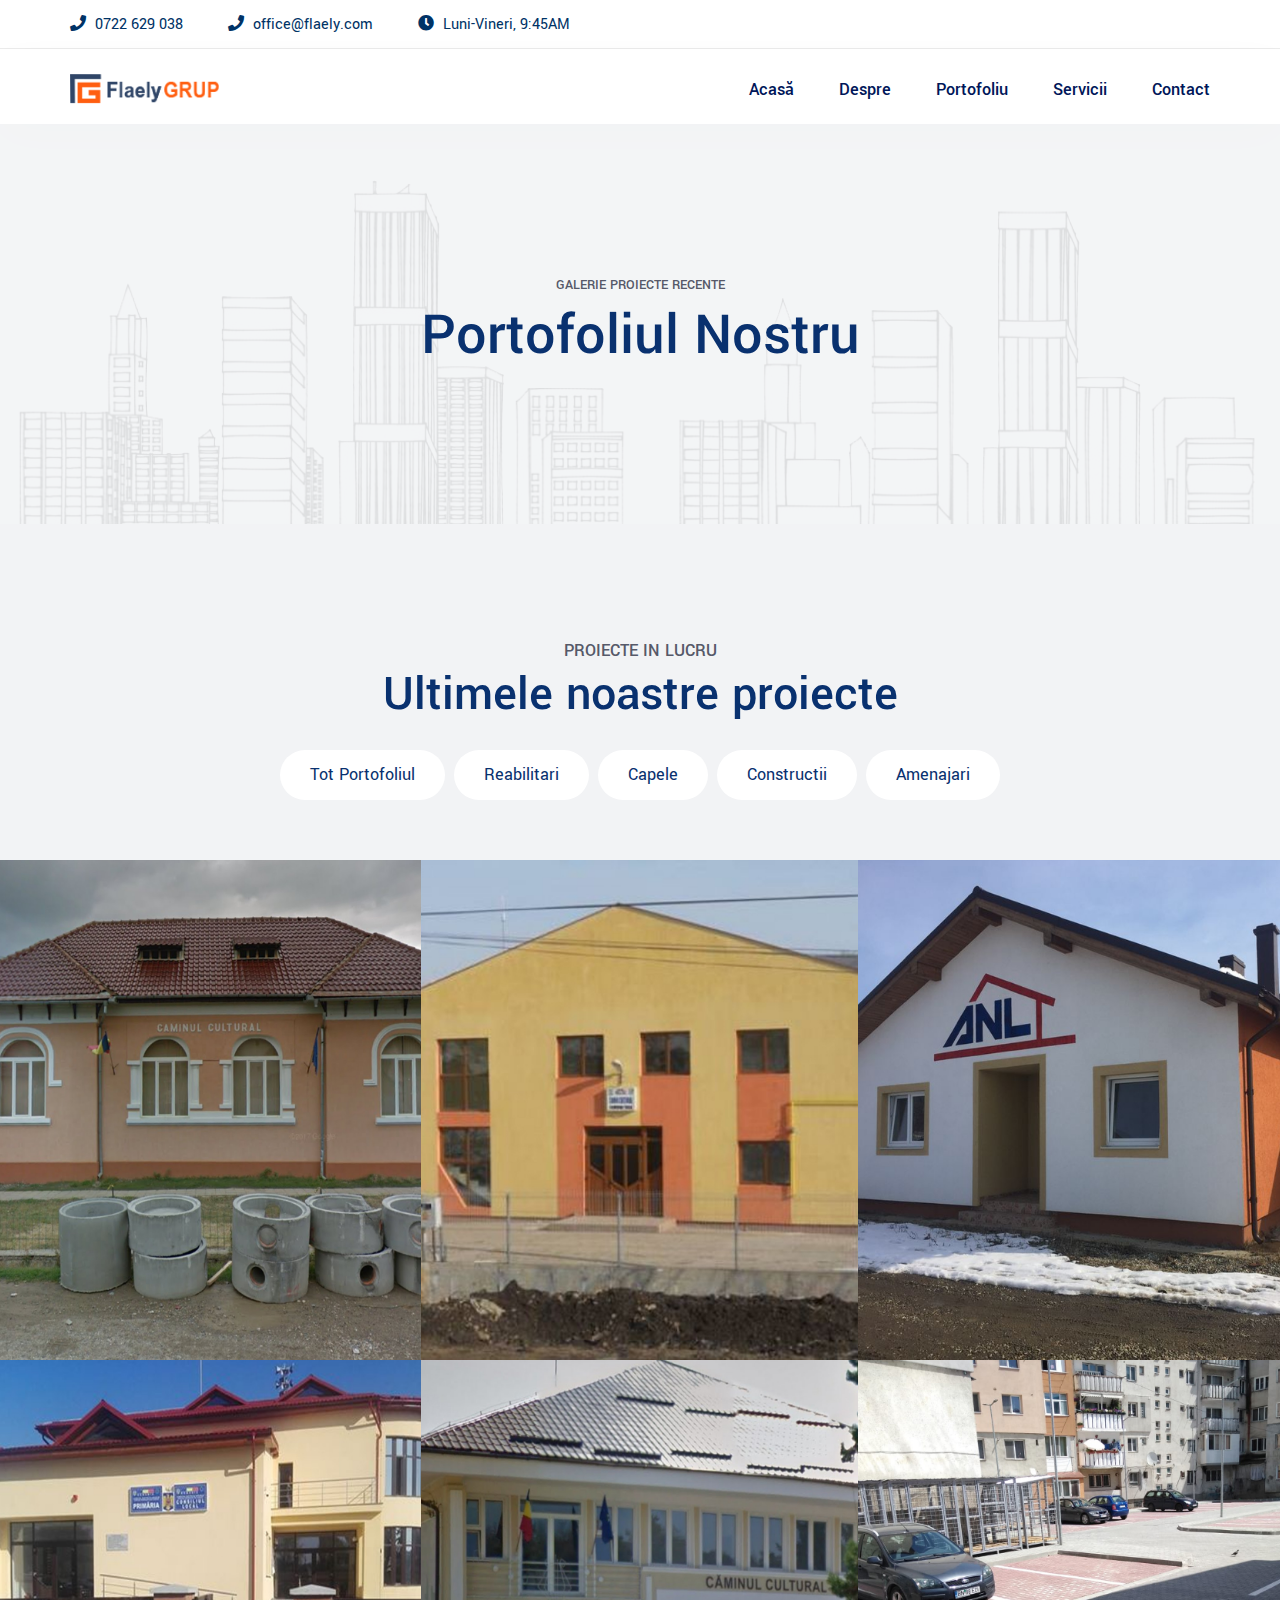
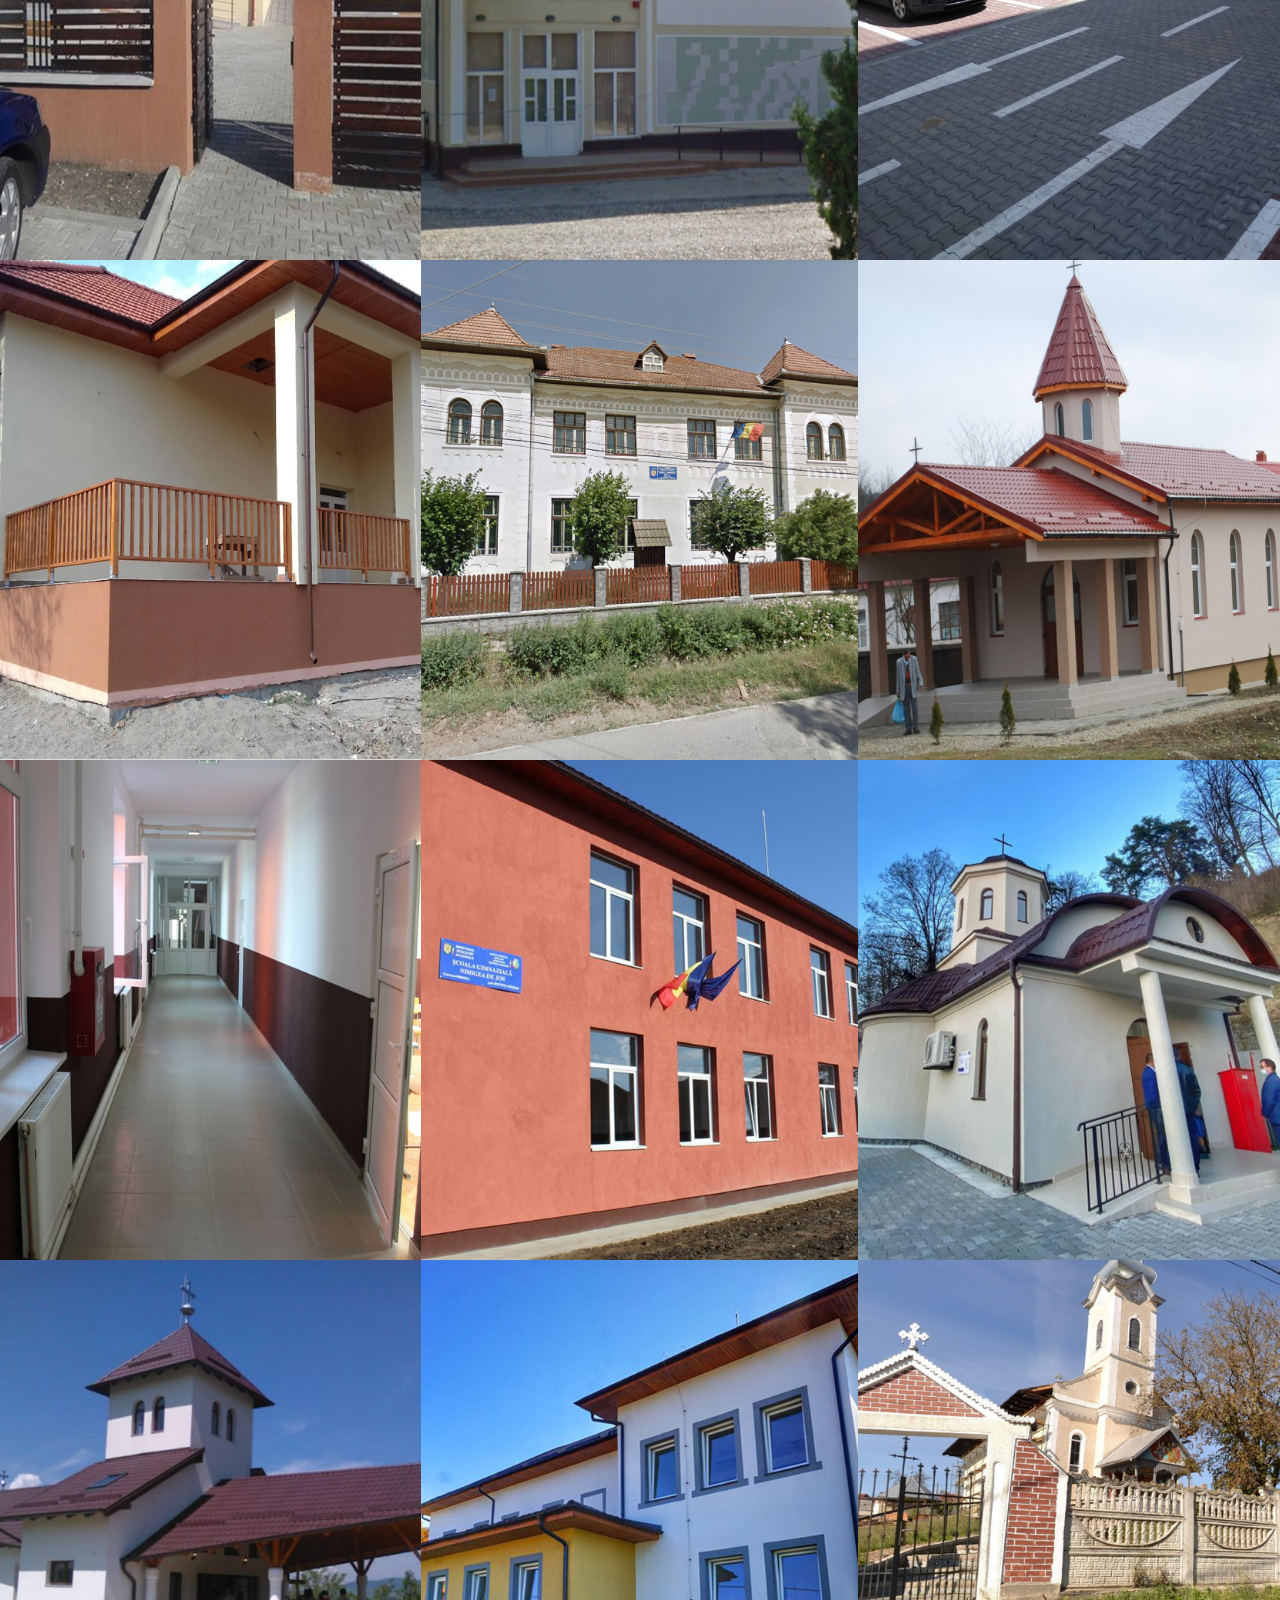
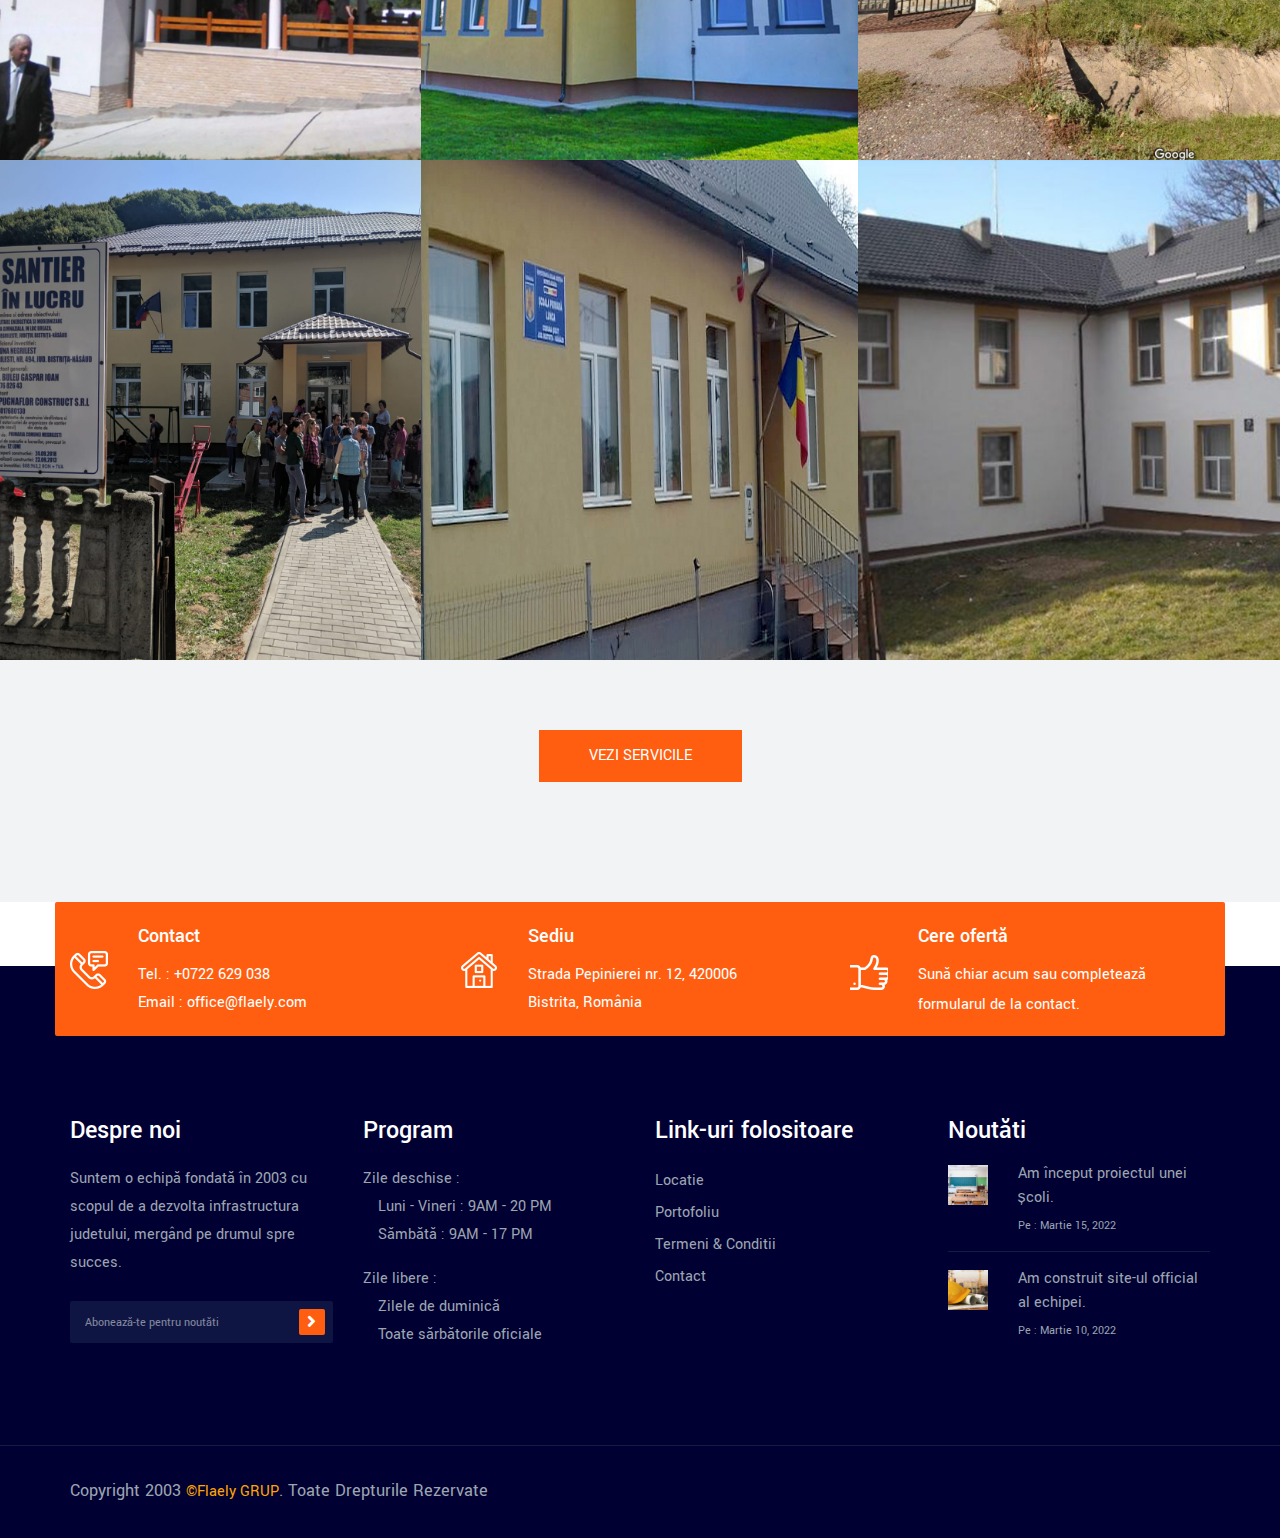
<file: portofoliu.html>
<!DOCTYPE html>
<html lang="en">
<head>
    <!-- ========== Meta Tags ========== -->
    <meta charset="UTF-8">
    <meta http-equiv="X-UA-Compatible" content="IE=edge">
    <meta name="viewport" content="width=device-width, initial-scale=1.0">

    <!-- ======== Page title ============ -->
    <title>Flaely Grup - Portofoliu</title>
    
    <!-- ========== Favicon Icon ========== -->
    <link rel="shortcut icon" href="assets/img/favicon.png">

    <!-- ===========  All Stylesheet ================= -->
    <!--  fontawesome css plugins -->
    <link rel="stylesheet" href="assets/css/fontawesome.min.css">
    <!--  animate css plugins -->
    <link rel="stylesheet" href="assets/css/animate.css">
    <!--  magnific-popup css plugins -->
    <link rel="stylesheet" href="assets/css/magnific-popup.css">
    <!--  owl carosuel css plugins -->
    <link rel="stylesheet" href="assets/css/owl.carousel.min.css">
    <!--  owl theme css plugins -->
    <link rel="stylesheet" href="assets/css/owl.theme.css">
    <!--  Bootstrap css plugins -->
    <link rel="stylesheet" href="assets/css/bootstrap.min.css">
    <!-- meanmenu css file -->
    <link rel="stylesheet" href="assets/css/meanmenu.min.css">
    <!-- template default style css file -->
    <link rel="stylesheet" href="assets/css/default.css">
    <!-- template main style css file -->
    <link rel="stylesheet" href="style.css">
    <!-- template responsive css stylesheet -->
    <link rel="stylesheet" href="assets/css/responsive.css">
</head>

<body>
    
    <!-- preloader element started -->
    <div class="pre-loader">
        <div class="sk-cube-grid">
          <div class="sk-cube sk-cube1"></div>
          <div class="sk-cube sk-cube2"></div>
          <div class="sk-cube sk-cube3"></div>
          <div class="sk-cube sk-cube4"></div>
          <div class="sk-cube sk-cube5"></div>
          <div class="sk-cube sk-cube6"></div>
          <div class="sk-cube sk-cube7"></div>
          <div class="sk-cube sk-cube8"></div>
          <div class="sk-cube sk-cube9"></div>
        </div>
    </div>
    <!-- preloader element end -->
    
    <div class="main-wrapper">


        <!-- 
        =============================================
            Header Section
        ============================================== 
        -->
        <header class="header-three">
            <div class="top-header">
                <div class="container">
                    <div class="row d-flex align-items-center">
                        <div class="col-lg-6 top-bar-left">
                            <span><i class="fas fa-phone"></i> 0722 629 038</span>
                            <span><i class="fas fa-phone"></i> office@flaely.com</span>
                            <span><i class="fas fa-clock"></i> Luni-Vineri, 9:45AM </span>
                        </div>
                    </div>
                </div>
            </div>
            <div class="menu-two pt-30 default-menu" id="sticky-nav">
                <div class="container">
                    <div class="row">
                        <div class="col-md-3 col-lg-2 d-flex">
                            <a class="navbar-brand logo" href="index.html">
                                <img src="assets/img/logo.png" class="logo-display" alt="shipo">
                            </a> 
                        </div>
                        <div class="col-lg-10 col-md-9  d-none d-lg-block text-lg-right">
                            <nav id="responsive-menu" class="menu-style-two">
                                <ul class="menu-items">
                                    <li><a href="index.html">Acasă</a></li>
                                    <li><a href="index.html#whatwedo">Despre</a></li>
                                    <li><a href="portofoliu.html">Portofoliu</a></li>
                                    <li><a href="servicii.html">Servicii</a></li>
                                    <li><a href="contact.html">Contact</a></li>
                                </ul>
                            </nav>
                        </div>
                        <div class="col-12">
                            <div class="responsive-menu"></div>
                        </div>
                    </div>
                </div>
            </div>
        </header> <!-- /.header section -->

        <!-- 
        =============================================
            Page Banner  Section
        ============================================== 
        -->
        <section class="page-banner-wrap bg-contain bg-bottom d-flex align-items-center" style="background-image: url('assets/img/page_banner_bg.png')">
            <div class="container">
                <div class="row">
                    <div class="col-md-12 text-center">
                        <div class="page-banner">
                            <span>Galerie proiecte recente</span>
                            <h2>Portofoliul Nostru</h2>
                        </div>
                    </div>
                </div>
            </div>
        </section> <!-- /.page-banner-wrap -->


        <!-- 
        =============================================
            Portoflio Section
        ============================================== 
        -->
        <section class="our-portfolio section_bg portfolio-two section-padding">
            <div class="container">
                <div class="row">
                    <div class="col-md-12 text-center">
                          <div class="theme-heading">
                            <span>Proiecte in lucru</span>
                            <h2>Ultimele noastre proiecte</h2>
                        </div>
                    </div>
                </div>
            </div>
            <div class="portfolio-filter-buttons text-center">
                <button data-filter="*"> Tot portofoliul</button>
                <button data-filter=".reabilitare">Reabilitari</button>
                <button data-filter=".capele">Capele</button>
                <button data-filter=".constructie">Constructii</button>
                <button data-filter=".amenajari">Amenajari</button>
            </div>       
            <div class="portfolio-grid-items row">
                <div class="single-portofolio grid-item reabilitare col-lg-4 col-md-6 bg-cover text-white" style="background-image: url(assets/img/portfolio/camin-cultural-pinticu.jpg)">
                    <div class="portfolio-content">
                        <h3>Reabilitare, modernizare, extindere si dotare cămin cultural din satul Pinticu, Comuna Teaca, Județul Bistrița Năsăud</h3>
                        <p>Reabilitarea, modernizarea si dotarea căminului din satul Pinticu, Comuna Teaca, Județul Bistrița-Năsăud are ca scop accesul locuitorilor la cultura si recreere si in același timp crește gradul de atractivitate al zonei. Clădirea căminului cultural s-a recompartimentat astfel încât să îndeplinească condițiile necesare funcționării normale și în siguranță conform legislației în vigoare.</p>
                        <div class="portfolio-cat">
                            <span>Flaely GRUP</span>
                        </div>
                    </div>
                </div> <!-- /.single-portofolio -->
                <div class="single-portofolio business reabilitare grid-item col-lg-4 col-md-6 bg-cover text-white" style="background-image: url(assets/img/portfolio/xd.jpg)">
                    <div class="portfolio-content">
                        <h3>Reabilitare si modernizare camin cultural Sintejude</h3>
                        <p>În cadrul acestui proiect s-a urmărit reabilitarea si extinderea unei instituții de interes public. În cadrul capitolului de rezistenta s-au realizat următoarele: fundații din beton armat, turnare placă, realizare zidărie, realizare centura perimetrala din beton, montare planșeu din lemn, șarpantă din lemn. Elementele de finisaj realizate sunt: învelitoare din țiglă ceramică, tencuieli decorative pe pereți si placări cu piatră de calcar pe soclu și zugrăveli interioare in vopsele lavabile. Pe partea de instalații s-a urmărit realizarea tuturor tipurilor de instalații necesare funcționării la standardele actuale a corpului de clădire.</p>
                        <div class="portfolio-cat">
                            <span>Flaely GRUP</span>
                        </div>
                    </div>
                </div> <!-- /.single-portofolio -->
                <div class="single-portofolio business constructie grid-item col-lg-4 col-md-6 bg-cover text-white" style="background-image: url(assets/img/portfolio/locuinte-sociale-romi.jpg)">
                    <div class="portfolio-content">
                        <h3>Locuințe sociale pentru comunitățile de romi, județul Bistrița Năsăud, comuna Budacu de Jos, sat Jelna</h3>
                        <p>S-au executat lucrări de construire un modul locuințe a câte 7 apartamente și construire un modul șopron pentru lemne cu 7 boxe.</p>
                        <div class="portfolio-cat">
                            <span>Flaely GRUP</span>
                        </div>
                    </div>
                </div> <!-- /.single-portofolio -->
                <div class="single-portofolio grid-item constructie col-lg-4 col-md-6 bg-cover text-white" style="background-image: url(assets/img/portfolio/camin-cultural-sinmihaiu.jpg)">
                    <div class="portfolio-content">
                        <h3>Construire Cămin Cultural în localitatea Stupini, comuna Sânmihaiu Câmpie, judeţul Bistriţa-Năsăud</h3>
                        <p>Lucrările au constat în construirea unui Cămin Cultural, în localitatea Stupini, care să asigure nevoile socio-culturale ale comunităţii, dotarea Căminului Cultural cu obiecte specifice activităţilor care se vor desfăşura, amenajarea de spaţii verzi, crearea accesului auto şi pietonal spre imobil, realizarea unui sistem de încălzire a spaţiilor interioare cu centrală termică cu funcţionare cu combustibil solid și realizarea de branşamente la utilităţi (energie electrică, apă potabilă).</p>
                        <div class="portfolio-cat">
                            <span>Flaely GRUP</span>
                        </div>
                    </div>
                </div> <!-- /.single-portofolio -->
                <div class="single-portofolio grid-item reabilitare col-lg-4 col-md-6 bg-cover text-white" style="background-image: url(assets/img/portfolio/p5.jpg)">
                    <div class="portfolio-content">
                        <h3>Reabilitare, modernizare, dotare si extindere cămin cultural din satul Reteag, comuna Petru Rares, judeţul Bistriţa Năsăud</h3>
                        <p>Lucrările au constat in realizarea unei extinderi parter pe latura S-V a construcţiei existente , care să cuprindă: grupuri sanitare separate pe sexe, grup sanitar pentru persoane cu dizabilităţi, spălător pentru mâini, magazie pentru depozitare mobilier (scaune, mese), lucrări de reabilitare si dotare a căminului.</p>
                        <div class="portfolio-cat">
                            <span>Flaely GRUP</span>
                        </div>
                    </div>
                </div> <!-- /.single-portofolio -->
                <div class="single-portofolio grid-item amenajari grid-item col-lg-4 col-md-6 bg-cover text-white" style="background-image: url(assets/img/portfolio/stradamironcristea.jpg)">
                    <div class="portfolio-content">
                        <h3>Lucrări de amenajare parcare auto, spații verzi și platforme, amplasare boxe metalice pe strada Miron Cristea (zona blocuri C1 – C7, D1) din orașul Năsăud</h3>
                        <p>În cadrul lucrării din orașul Năsăud, pe str. Miron Cristea, zona blocurilor C1-C7, s-au realizate următoarele lucrări: desfacerea betoanelor existente, terasamente, montarea pavajelor și a bordurilor, amenajarea spațiilor verzi din zonă, montarea sistemului de iluminat și montarea unui sistem de colectare ape meteorice.</p>
                        <div class="portfolio-cat">
                            <span>Flaely GRUP</span>
                        </div>
                    </div>
                </div>
                <div class="single-portofolio grid-item reabilitare grid-item col-lg-4 col-md-6 bg-cover text-white" style="background-image: url(assets/img/portfolio/camin-cultural-sopteriu.jpg)">
                    <div class="portfolio-content">
                        <h3>Reabilitare, modernizare, extindere si dotare camin cultural localitatea Sopteriu, comuna Urmenis, judetul Bistrita Nasaud</h3>
                        <p>Lucrările au constat în amenajarea completă a parterului construcției existente și executarea unei extinderi, pentru a putea amplasa în extinderea propusă: un spațiu pentru artiști (vestiar, toaletă, spații anexă), un spațiu pentru grupuri sanitare și un spațiu pentru centrala termică și bibliotecă.</p>
                        <div class="portfolio-cat">
                            <span>Flaely GRUP</span>
                        </div>
                    </div>
                </div>
                <div class="single-portofolio grid-item reabilitare grid-item col-lg-4 col-md-6 bg-cover text-white" style="background-image: url(assets/img/portfolio/scoala-lunca.jpg)">
                    <div class="portfolio-content">
                        <h3>REABILITARE SI MODERNIZARE SCOALA PRIMARA LUNCA</h3>
                        <p>AMPLASAMENT Scoala primara din satul Lunca, comuna Sieut, jud. Bistrita-Nasaud.<br>
                            DATA INCEPERE: 12.06.2017<br>
                            DATA FINALIZARE: 12.01.2018
                            </p>
                        <div class="portfolio-cat">
                            <span>Flaely GRUP</span>
                        </div>
                    </div>
                </div>
                <div class="single-portofolio grid-item capele grid-item col-lg-4 col-md-6 bg-cover text-white" style="background-image: url(assets/img/portfolio/capela-budesti.jpg)">
                    <div class="portfolio-content">
                        <h3>Capela mortuara localitatea Budesti</h3>
                        <p>Lucrările au constat în construirea unui imobil cu destinația „capelă” in localitatea Budești, pentru a asigura desfășurarea activităților serviciilor funerare la standarde/cerințele de calitate recomandate de legislația în vigoare.</p>
                        <div class="portfolio-cat">
                            <span>Flaely GRUP</span>
                        </div>
                    </div>
                </div>
                <div class="single-portofolio grid-item reabilitare grid-item col-lg-4 col-md-6 bg-cover text-white" style="background-image: url(assets/img/portfolio/sc-nimigea.jpg)">
                    <div class="portfolio-content">
                        <h3>Reabilitare si modernizare scoala gimnaziala Mititei, Comuna Nimigea corp cladire 1, jud. Bistrita-Nasaud</h3>
                        <p>Lucrările au constat în: reabilitarea termică a clădirii, instalații de alimentare cu apă, amenajări exterioare și finisaje interioare.</p>
                        <div class="portfolio-cat">
                            <span>Flaely GRUP</span>
                        </div>
                    </div>
                </div>
                <div class="single-portofolio grid-item reabilitare grid-item col-lg-4 col-md-6 bg-cover text-white" style="background-image: url(assets/img/portfolio/sc-nimigea2.jpg)">
                    <div class="portfolio-content">
                        <h3>REABILITARE SI MODERNIZARE SCOALA GIMNAZIALA MITITEI CLADIREA B. COMUNA NIMIGEA</h3>
                        <p>Lucrările au constat în: asigurarea grupurilor sanitare, igienizarea totală a clădirii și refacere finisaje, interioare</p>
                        <div class="portfolio-cat">
                            <span>Flaely GRUP</span>
                        </div>
                    </div>
                </div>
                <div class="single-portofolio grid-item capele grid-item col-lg-4 col-md-6 bg-cover text-white" style="background-image: url(assets/img/portfolio/sarata-capela.jpg)">
                    <div class="portfolio-content">
                        <h3>CAPELA MORTUARA, LOCALITATEA COMPONENTA SARATA</h3>
                        <p>Clădirea construită care se dorește a fi o capelă mortuar ce să asigure accesul locuitorilor din localitatea componentă Sărata la servicii funerare conform standardelor europene. Clădirea-capelă mortuară cuprinde: terasa acoperită, sala oficiere slujba, camera rece și grup sanitar.</p>
                        <div class="portfolio-cat">
                            <span>Flaely GRUP</span>
                        </div>
                    </div>
                </div>
                <div class="single-portofolio grid-item capele grid-item col-lg-4 col-md-6 bg-cover text-white" style="background-image: url(assets/img/portfolio/p4.jpg)">
                    <div class="portfolio-content">
                        <h3>CAPELA MORTUARA, LOCALITATEA COMPONENTA VIISOARA</h3>
                        <p>Clădirea construită care se dorește a fi o capelă mortuar ce să asigure accesul locuitorilor din localitatea componentă Viișoara la servicii funerare conform standardelor europene. Clădirea-capelă mortuară cuprinde: terasa acoperită, sala oficiere slujba, camera rece și grup sanitar.</p>
                        <div class="portfolio-cat">
                            <span>Flaely GRUP</span>
                        </div>
                    </div>
                </div>
                <div class="single-portofolio grid-item constructie grid-item col-lg-4 col-md-6 bg-cover text-white" style="background-image: url(assets/img/portfolio/p1.jpg)">
                    <div class="portfolio-content">
                        <h3>CONSTRUIRE DISPENSAR MEDICAL RURAL IN LOC. GALATII BISTRITEI, JUD. BISTRITA-NASAUD</h3>
                        <p>S-a construit corp clădire pentru dispensar uman și locuința de serviciu, regim de înălțime P+E. La parter sunt amplasate: centrala termică, grup sanitar femei, grup sanitar bărbați, grup sanitar pentru persoane cu dizabilități, un cabinet medical pentru stomatologie ce conține următoarele: o sală de așteptare, depozit deșeuri, un spațiu tehnic, două vestiare, grup sanitar și duș,  un cabinet medical ce conține: două vestiare, un grup sanitar și duș. La etaj se află: grup sanitar femei, grup sanitar bărbați, un depozit, o sală de așteptare, un cabinet medical ce conține: două vestiare, grup sanitar, duș, un alt cabinet medical pentru tratamente ce conține: două vestiare, grup sanitar, duș și depozit deșeuri.</p>
                        <div class="portfolio-cat">
                            <span>Flaely GRUP</span>
                        </div>
                    </div>
                </div>
                <div class="single-portofolio grid-item reabilitare grid-item col-lg-4 col-md-6 bg-cover text-white" style="background-image: url(assets/img/portfolio/camin-cultural-dumb.jpg)">
                    <div class="portfolio-content">
                        <h3>Reabilitare, modernizare si dotare camin cultural in loc.Dumbraveni, com. Ciceu-Giurgesti, jud. Bistrita-Nasaud</h3>
                        <p>Reabilitarea, modernizarea și dotarea clădirii, recompartimentarea interioară a unor spații în vederea aducerii acesteia la nivelul standardelor actuale, termoizolarea acesteia, asigurarea unui sistem de încălzire performant.</p>
                        <div class="portfolio-cat">
                            <span>Flaely GRUP</span>
                        </div>
                    </div>
                </div>
                <div class="single-portofolio grid-item reabilitare grid-item col-lg-4 col-md-6 bg-cover text-white" style="background-image: url(assets/img/portfolio/p3.jpg)">
                    <div class="portfolio-content">
                        <h3>REABILITARE ENERGETICA SI MODERNIZARE SCOALA GIMNAZIALA IN LOCALITATEA BREAZA,COMUNA NEGRILESTI, JUDETUL BISTRITA NASAUD</h3>
                        <p>Reabilitarea enegetică, modernizarea clădirii existente și dotarea cu mobilier nou astfel încât să corespundă atât nevoilor comunei privind spațiile școlare și educaționale cât și normelor și legislației în vigoare. </p>
                        <div class="portfolio-cat">
                            <span>Flaely GRUP</span>
                        </div>
                    </div>
                </div>
                <div class="single-portofolio grid-item reabilitare grid-item col-lg-4 col-md-6 bg-cover text-white" style="background-image: url(assets/img/portfolio/sieut-sebis-sc.jpg)">
                    <div class="portfolio-content">
                        <h3>REABILITARE SI MODERNIZARE SCOALA GIMNAZIALA SEBIS</h3>
                        <p>Reabilitarea și modernizarea clădirii a presupus lucrări de înlocuire în totalitate a șarpantei și învelitorii din tablă, înlocuirea sistemului de burlane si jgheaburi, realizarea sistemului termoizolant cu polistiren având grosimea de 10 cm, realizarea accesului la grupurile sanitare prin interiorul clădirii, dotarea ușilor cu sistem de autoînchidere, reabilitarea instalației electrice, instalarea sistemului anti-trăsnet, igienizarea totală a clădirii prin refacerea finisajelor interioare</p>
                        <div class="portfolio-cat">
                            <span>Flaely GRUP</span>
                        </div>
                    </div>
                </div>
                <div class="single-portofolio grid-item reabilitare grid-item col-lg-4 col-md-6 bg-cover text-white" style="background-image: url(assets/img/portfolio/p2.jpg)">
                    <div class="portfolio-content">
                        <h3>REABILITARE SCOALA GIMNAZIALA ''GRIGORE HERINEAN'' IN LOC. GALATII BISTRITEI , COM. GALATII BISTRITEI JUDETUL BISTRITA NASAUD</h3>
                        <p>Reabilitarea imobilului existent astfel încât acesta să corespundă tuturor normelor, exigențelor și standardelor actuale prin realizarea tuturor măsurilor necesare aducerii clădirii în concordanță cu legislația în vigoare în ceea ce privește securitatea la incendiu, înlocuirea șarpantei și a învelitorii din țigla existente, termoizolarea clădirii cu sisteme termo de fațadă, soclu și planșeu, înlocuirea
                            instalațiilor electrice existente.
                            </p>
                        <div class="portfolio-cat">
                            <span>Flaely GRUP</span>
                        </div>
                    </div>
                </div>
            </div> <!-- /.portfolio-list-items -->

            <div class="ajax_load_btn text-center mt-60">
                <a href="servicii.html" class="theme_btn">VEZI SERVICILE</a>
            </div>
        </section> <!-- /.our-portfolio portfolio-filter-wrap -->



        <!-- 
        =============================================
            Contact Info Section
        ============================================== 
        -->
        <section class="contact-section text-white" id="contact">
            <div class="container contact-info-bg text-white">
                <div class="row">
                    <div class="col-lg-4 col-md-4">
                        <div class="single-contact-info">
                            <div class="contact-icon">
                                <img src="assets/img/call.png" alt="freebuild">
                            </div>
                            <div class="contact-content">
                                <h4>Contact</h4>
                                <p>Tel. : +0722 629 038 <br>Email : office@flaely.com</p>
                            </div>
                        </div>
                    </div> <!-- /.col-lg-4 col-md-4 -->
                    <div class="col-lg-4 col-md-4">
                        <div class="single-contact-info">
                            <div class="contact-icon">
                                <img src="assets/img/home.png" alt="freebuild">
                            </div>
                            <div class="contact-content">
                                <h4>Sediu</h4>
                                <p>Strada Pepinierei nr. 12, 420006<br>Bistrița, România</p>
                            </div>
                        </div>
                    </div> <!-- /.col-lg-4 col-md-4 -->
                    <div class="col-lg-4 col-md-4">
                        <div class="single-contact-info">
                            <div class="contact-icon">
                                <img src="assets/img/like.png" alt="freebuild">
                            </div>
                            <div class="contact-content">
                                <h4>Cere ofertă</h4>
                                <p>Sună chiar acum sau completează <br>formularul de la <a href="/contact.html" class="contactxd">contact</a>.</p>
                            </div>
                        </div>
                    </div> <!-- /.col-lg-4 col-md-4 -->
                </div>
            </div>
        </section> <!-- /.contact section -->


        <!-- 
        =============================================
            Footer Section
        ============================================== 
        -->
        <footer class="footer-section pt-150 pb-30">
            <div class="container pb-80">
                <div class="row">
                    <div class="col-lg-3 col-md-6">
                        <div class="single-footer-widget">
                            <h3>Despre noi</h3>
                            <p>Suntem o echipă fondată în 2003 cu scopul de a dezvolta infrastructura județului, mergând pe drumul spre succes.</p>
                            <div class="subscribe-box">
                                <form action="#">
                                    <input type="text" placeholder="Abonează-te pentru noutăți">
                                    <button type="submit"><i class="fas fa-angle-right"></i></button>
                                </form>
                            </div>
                        </div>
                    </div>
                    <div class="col-lg-3 col-md-6">
                        <div class="single-footer-widget business-hour ">
                            <h3>Program</h3>
                            <p>Zile deschise :<br>
                                <span>Luni - Vineri : 9AM - 20 PM</span><br>
                                <span> Sămbătă : 9AM - 17 PM</span></p>
                            <p>Zile libere :<br>
                            <span>Zilele de duminică</span><br>
                            <span>Toate sărbătorile oficiale</span></p>
                        </div>
                    </div>
                    <div class="col-lg-3 col-md-6">
                        <div class="single-footer-widget">
                            <h3>Link-uri folositoare</h3>
                            <ul>
                                <li><a href="locatie.html">Locație</a></li>
                                <li><a href="portofoliu.html">Portofoliu</a></li>
                                <li><a href="termcond.html">Termeni & Condiții</a></li>
                                <li><a href="contact.html">Contact</a></li>
                            </ul>
                        </div>
                    </div>
                    <div class="col-lg-3 col-md-6">
                        <div class="single-footer-widget">
                            <h3>Noutăți</h3>
                            <div class="recent-news">
                                <div class="single-recent-news d-flex align-self-center">
                                    <div class="news-img">
                                        <img src="assets/img/news1.png" alt=""  width="40" height="40">
                                    </div>
                                    <div class="news-title">
                                        <a href="">Am început proiectul unei școli.</a>
                                        <span>Pe : Martie 15, 2022</span>
                                    </div>
                                </div><!-- single news end -->
                                <div class="single-recent-news d-flex align-self-center">
                                    <div class="news-img">
                                        <img src="assets/img/news2.png" alt="" width="40" height="40">
                                    </div>
                                    <div class="news-title">
                                        <a href="">Am construit site-ul official al echipei.</a>
                                        <span>Pe : Martie 10, 2022</span>
                                    </div>
                                </div><!-- single news end -->
                            </div>
                        </div>
                    </div>
                </div>
            </div>
            <div class="footer-bootm pt-30">
                <div class="container">
                    <div class="row d-flex align-self-center">
                        <div class="col-lg-6 col-md-6">
                            <span>Copyright 2003 <a href="#"><span style="color: orange;">©Flaely GRUP</span></a>. Toate Drepturile Rezervate</span>
                        </div>
                    </div>
                </div>
            </div>
        </footer> <!-- /.footer section -->


    </div>


    <!--  ALl JS Plugins
    ====================================== -->
    <script src="assets/js/jquery-1.12.4.min.js"></script>
    <script src="assets/js/jquery.easing.1.3.js"></script>
    <script src="assets/js/popper.min.js"></script>
    <script src="assets/js/bootstrap.min.js"></script>
    <script src="assets/js/isotope.pkgd.min.js"></script>
    <script src="assets/js/imageload.min.js"></script>
    <script src="assets/js/scrollUp.min.js"></script>
    <script src="assets/js/owl.carousel.min.js"></script>
    <script src="assets/js/magnific-popup.min.js"></script>
    <script src="assets/js/waypoint.js"></script>
    <script src="assets/js/counterup.min.js"></script>
    <script src="assets/js/wow.min.js"></script>
    <script src="assets/js/equalheights.min.js"></script>
    <script src="assets/js/ajax-mail.js"></script>
    <script src="assets/js/sticky.js"></script>
    <script src="assets/js/meanmenu.min.js"></script>
    <script src="assets/js/active.js"></script>
</body>
</html>
</file>
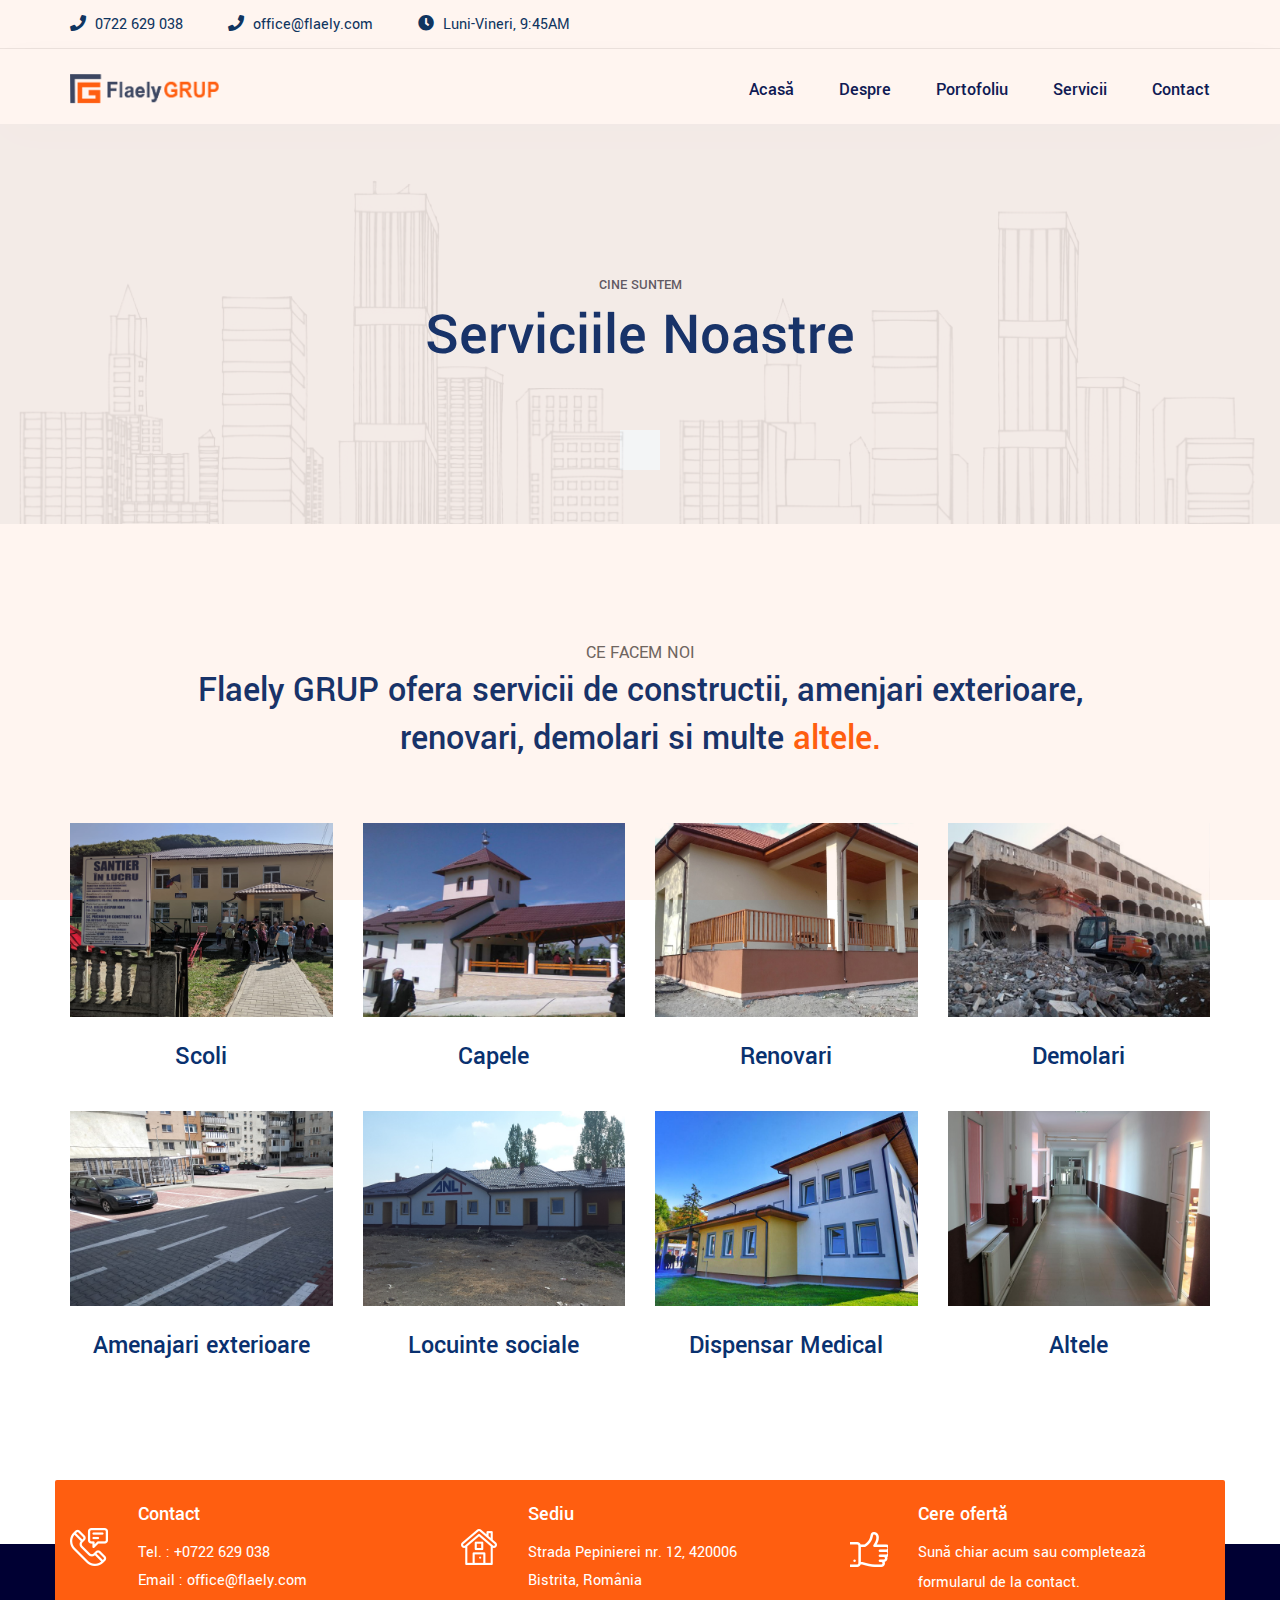
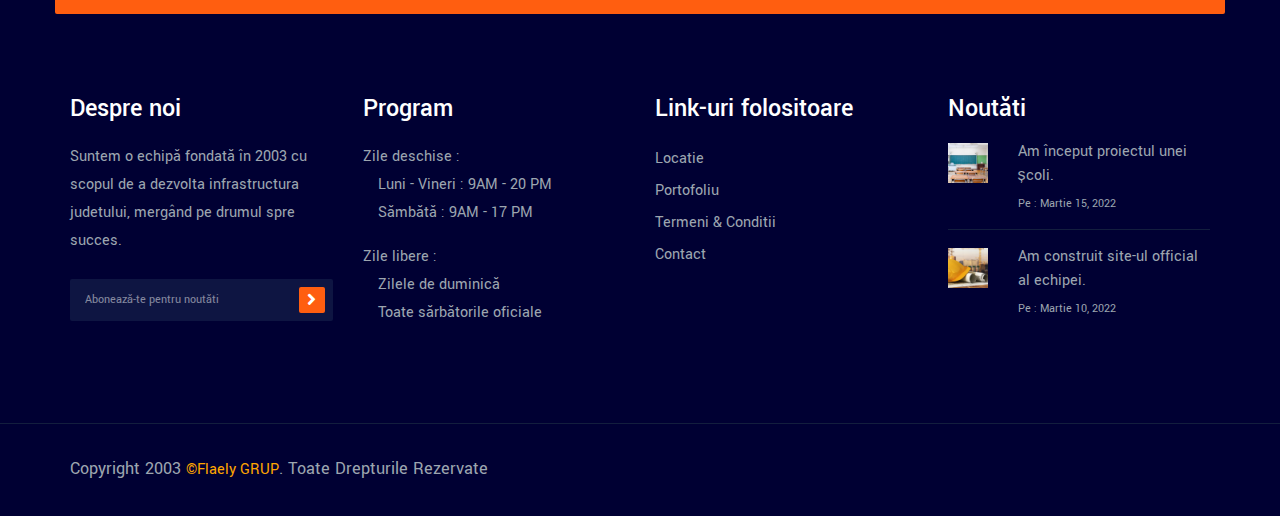
<file: servicii.html>
<!DOCTYPE html>
<html lang="en">
<head>
    <!-- ========== Meta Tags ========== -->
    <meta charset="UTF-8">
    <meta http-equiv="X-UA-Compatible" content="IE=edge">
    <meta name="viewport" content="width=device-width, initial-scale=1.0">

    <!-- ======== Page title ============ -->
    <title>Flaely Grup - Servicii</title>
    
    <!-- ========== Favicon Icon ========== -->
    <link rel="shortcut icon" href="assets/img/favicon.png">

    <!-- ===========  All Stylesheet ================= -->
    <!--  fontawesome css plugins -->
    <link rel="stylesheet" href="assets/css/fontawesome.min.css">
    <!--  animate css plugins -->
    <link rel="stylesheet" href="assets/css/animate.css">
    <!--  magnific-popup css plugins -->
    <link rel="stylesheet" href="assets/css/magnific-popup.css">
    <!--  owl carosuel css plugins -->
    <link rel="stylesheet" href="assets/css/owl.carousel.min.css">
    <!--  owl theme css plugins -->
    <link rel="stylesheet" href="assets/css/owl.theme.css">
    <!--  Bootstrap css plugins -->
    <link rel="stylesheet" href="assets/css/bootstrap.min.css">
    <!-- meanmenu css file -->
    <link rel="stylesheet" href="assets/css/meanmenu.min.css">
    <!-- template default style css file -->
    <link rel="stylesheet" href="assets/css/default.css">
    <!-- template main style css file -->
    <link rel="stylesheet" href="style.css">
    <!-- template responsive css stylesheet -->
    <link rel="stylesheet" href="assets/css/responsive.css">
</head>

<body>
  
    <!-- preloader element started -->
    <div class="pre-loader">
        <div class="sk-cube-grid">
          <div class="sk-cube sk-cube1"></div>
          <div class="sk-cube sk-cube2"></div>
          <div class="sk-cube sk-cube3"></div>
          <div class="sk-cube sk-cube4"></div>
          <div class="sk-cube sk-cube5"></div>
          <div class="sk-cube sk-cube6"></div>
          <div class="sk-cube sk-cube7"></div>
          <div class="sk-cube sk-cube8"></div>
          <div class="sk-cube sk-cube9"></div>
        </div>
    </div>
       <!-- 
        =============================================
            Header Section
        ============================================== 
        -->
        <header class="header-three">
            <div class="top-header">
                <div class="container">
                    <div class="row d-flex align-items-center">
                        <div class="col-lg-6 top-bar-left">
                            <span><i class="fas fa-phone"></i> 0722 629 038</span>
                            <span><i class="fas fa-phone"></i> office@flaely.com</span>
                            <span><i class="fas fa-clock"></i> Luni-Vineri, 9:45AM </span>
                        </div>
                    </div>
                </div>
            </div>
            <div class="menu-two pt-30 default-menu" id="sticky-nav">
                <div class="container">
                    <div class="row">
                        <div class="col-md-3 col-lg-2 d-flex">
                            <a class="navbar-brand logo" href="index.html">
                                <img src="assets/img/logo.png" class="logo-display" alt="shipo">
                            </a> 
                        </div>
                        <div class="col-lg-10 col-md-9  d-none d-lg-block text-lg-right">
                            <nav id="responsive-menu" class="menu-style-two">
                                <ul class="menu-items">
                                    <li><a href="index.html">Acasă</a></li>
                                    <li><a href="index.html#whatwedo">Despre</a></li>
                                    <li><a href="portofoliu.html">Portofoliu</a></li>
                                    <li><a href="servicii.html">Servicii</a></li>
                                    <li><a href="contact.html">Contact</a></li>
                                </ul>
                            </nav>
                        </div>
                        <div class="col-12">
                            <div class="responsive-menu"></div>
                        </div>
                    </div>
                </div>
            </div>
        </header> <!-- /.header section -->

        <!-- 
        =============================================
            Page Banner  Section
        ============================================== 
        -->
        <section class="page-banner-wrap bg-contain bg-bottom d-flex align-items-center" style="background-image: url('assets/img/page_banner_bg.png')">
            <div class="container">
                <div class="row">
                    <div class="col-md-12 text-center">
                        <div class="page-banner">
                            <span>Cine suntem</span>
                            <h2>Serviciile noastre</h2>
                        </div>
                    </div>
                </div>
            </div>
        </section> <!-- /.page-banner-wrap -->

        <!-- 
        =============================================
            What We Do
        ============================================== 
        -->
        <section class="what-we-do section-padding">
            <div class="container">
                <div class="row">
                    <div class="col-lg-10 offset-lg-1 col-12 text-center">
                        <div class="what-we-do-title">
                            <span>Ce facem noi</span>
                            <h2>Flaely GRUP ofera servicii de constructii, amenjari exterioare, renovari, demolari si multe <span>altele.</span></h2>
                        </div>
                    </div>
                </div>
                <div class="row">
                    <div class="col-lg-3 col-sm-6 text-center">
                        <div class="single-we-do">
                            <img src="assets/img/wedo/w6.png" alt="">
                            <h3>Scoli</h3>
                        </div> <!-- /.single-we-do -->
                    </div> <!-- /.col-lg-3 col-sm-6 -->
                    <div class="col-lg-3 col-sm-6 text-center">
                        <div class="single-we-do">
                            <img src="assets/img/wedo/w8.png" alt="">
                            <h3>Capele</h3>
                        </div> <!-- /.single-we-do -->
                    </div> <!-- /.col-lg-3 col-sm-6 -->
                    <div class="col-lg-3 col-sm-6 text-center">
                        <div class="single-we-do">
                            <img src="assets/img/wedo/w2.png" alt="">
                            <h3>Renovari</h3>
                        </div> <!-- /.single-we-do -->
                    </div> <!-- /.col-lg-3 col-sm-6 -->
                    <div class="col-lg-3 col-sm-6 text-center">
                        <div class="single-we-do">
                            <img src="assets/img/wedo/w5.png" alt="">
                            <h3>Demolari</h3>
                        </div> <!-- /.single-we-do -->
                    </div> <!-- /.col-lg-3 col-sm-6 -->
                    <div class="col-lg-3 col-sm-6 text-center">
                        <div class="single-we-do">
                            <img src="assets/img/wedo/w7.png" alt="">
                            <h3>Amenajari exterioare</h3>
                        </div> <!-- /.single-we-do -->
                    </div> <!-- /.col-lg-3 col-sm-6 -->
                    <div class="col-lg-3 col-sm-6 text-center">
                        <div class="single-we-do">
                            <img src="assets/img/wedo/w1.png" alt="">
                            <h3>Locuinte sociale</h3>
                        </div> <!-- /.single-we-do -->
                    </div> <!-- /.col-lg-3 col-sm-6 -->
                    <div class="col-lg-3 col-sm-6 text-center">
                        <div class="single-we-do">
                            <img src="assets/img/wedo/w4.png" alt="">
                            <h3>Dispensar Medical</h3>
                        </div> <!-- /.single-we-do -->
                    </div> <!-- /.col-lg-3 col-sm-6 -->
                    <div class="col-lg-3 col-sm-6 text-center">
                        <div class="single-we-do">
                            <img src="assets/img/wedo/w9.png" alt="">
                            <h3>Altele</h3>
                        </div> <!-- /.single-we-do -->
                    </div> <!-- /.col-lg-3 col-sm-6 -->
                </div>
            </div>
        </section> <!-- /.what-we-do -->

        <!-- 
        =============================================
            Contact Info Section
        ============================================== 
        -->
        <section class="contact-section text-white" id="contact">
            <div class="container contact-info-bg text-white">
                <div class="row">
                    <div class="col-lg-4 col-md-4">
                        <div class="single-contact-info">
                            <div class="contact-icon">
                                <img src="assets/img/call.png" alt="freebuild">
                            </div>
                            <div class="contact-content">
                                <h4>Contact</h4>
                                <p>Tel. : +0722 629 038 <br>Email : office@flaely.com</p>
                            </div>
                        </div>
                    </div> <!-- /.col-lg-4 col-md-4 -->
                    <div class="col-lg-4 col-md-4">
                        <div class="single-contact-info">
                            <div class="contact-icon">
                                <img src="assets/img/home.png" alt="freebuild">
                            </div>
                            <div class="contact-content">
                                <h4>Sediu</h4>
                                <p>Strada Pepinierei nr. 12, 420006<br>Bistrița, România</p>
                            </div>
                        </div>
                    </div> <!-- /.col-lg-4 col-md-4 -->
                    <div class="col-lg-4 col-md-4">
                        <div class="single-contact-info">
                            <div class="contact-icon">
                                <img src="assets/img/like.png" alt="freebuild">
                            </div>
                            <div class="contact-content">
                                <h4>Cere ofertă</h4>
                                <p>Sună chiar acum sau completează <br>formularul de la <a href="/contact.html" class="contactxd">contact</a>.</p>
                            </div>
                        </div>
                    </div> <!-- /.col-lg-4 col-md-4 -->
                </div>
            </div>
        </section> <!-- /.contact section -->



        <!-- 
        =============================================
            Footer Section
        ============================================== 
        -->
        <footer class="footer-section pt-150 pb-30">
            <div class="container pb-80">
                <div class="row">
                    <div class="col-lg-3 col-md-6">
                        <div class="single-footer-widget">
                            <h3>Despre noi</h3>
                            <p>Suntem o echipă fondată în 2003 cu scopul de a dezvolta infrastructura județului, mergând pe drumul spre succes.</p>
                            <div class="subscribe-box">
                                <form action="#">
                                    <input type="text" placeholder="Abonează-te pentru noutăți">
                                    <button type="submit"><i class="fas fa-angle-right"></i></button>
                                </form>
                            </div>
                        </div>
                    </div>
                    <div class="col-lg-3 col-md-6">
                        <div class="single-footer-widget business-hour ">
                            <h3>Program</h3>
                            <p>Zile deschise :<br>
                                <span>Luni - Vineri : 9AM - 20 PM</span><br>
                                <span> Sămbătă : 9AM - 17 PM</span></p>
                            <p>Zile libere :<br>
                            <span>Zilele de duminică</span><br>
                            <span>Toate sărbătorile oficiale</span></p>
                        </div>
                    </div>
                    <div class="col-lg-3 col-md-6">
                        <div class="single-footer-widget">
                            <h3>Link-uri folositoare</h3>
                            <ul>
                                <li><a href="locatie.html">Locație</a></li>
                                <li><a href="portofoliu.html">Portofoliu</a></li>
                                <li><a href="termcond.html">Termeni & Condiții</a></li>
                                <li><a href="contact.html">Contact</a></li>
                            </ul>
                        </div>
                    </div>
                    <div class="col-lg-3 col-md-6">
                        <div class="single-footer-widget">
                            <h3>Noutăți</h3>
                            <div class="recent-news">
                                <div class="single-recent-news d-flex align-self-center">
                                    <div class="news-img">
                                        <img src="assets/img/news1.png" alt=""  width="40" height="40">
                                    </div>
                                    <div class="news-title">
                                        <a href="">Am început proiectul unei școli.</a>
                                        <span>Pe : Martie 15, 2022</span>
                                    </div>
                                </div><!-- single news end -->
                                <div class="single-recent-news d-flex align-self-center">
                                    <div class="news-img">
                                        <img src="assets/img/news2.png" alt="" width="40" height="40">
                                    </div>
                                    <div class="news-title">
                                        <a href="">Am construit site-ul official al echipei.</a>
                                        <span>Pe : Martie 10, 2022</span>
                                    </div>
                                </div><!-- single news end -->
                            </div>
                        </div>
                    </div>
                </div>
            </div>
            <div class="footer-bootm pt-30">
                <div class="container">
                    <div class="row d-flex align-self-center">
                        <div class="col-lg-6 col-md-6">
                            <span>Copyright 2003 <a href="#"><span style="color: orange;">©Flaely GRUP</span></a>. Toate Drepturile Rezervate</span>
                        </div>
                    </div>
                </div>
            </div>
        </footer> <!-- /.footer section -->



    </div>


    <!--  ALl JS Plugins
    ====================================== -->
    <script src="assets/js/jquery-1.12.4.min.js"></script>
    <script src="assets/js/jquery.easing.1.3.js"></script>
    <script src="assets/js/popper.min.js"></script>
    <script src="assets/js/bootstrap.min.js"></script>
    <script src="assets/js/isotope.pkgd.min.js"></script>
    <script src="assets/js/imageload.min.js"></script>
    <script src="assets/js/scrollUp.min.js"></script>
    <script src="assets/js/owl.carousel.min.js"></script>
    <script src="assets/js/magnific-popup.min.js"></script>
    <script src="assets/js/waypoint.js"></script>
    <script src="assets/js/counterup.min.js"></script>
    <script src="assets/js/wow.min.js"></script>
    <script src="assets/js/equalheights.min.js"></script>
    <script src="assets/js/ajax-mail.js"></script>
    <script src="assets/js/sticky.js"></script>
    <script src="assets/js/meanmenu.min.js"></script>
    <script src="assets/js/active.js"></script>
</body>
</html>
</file>
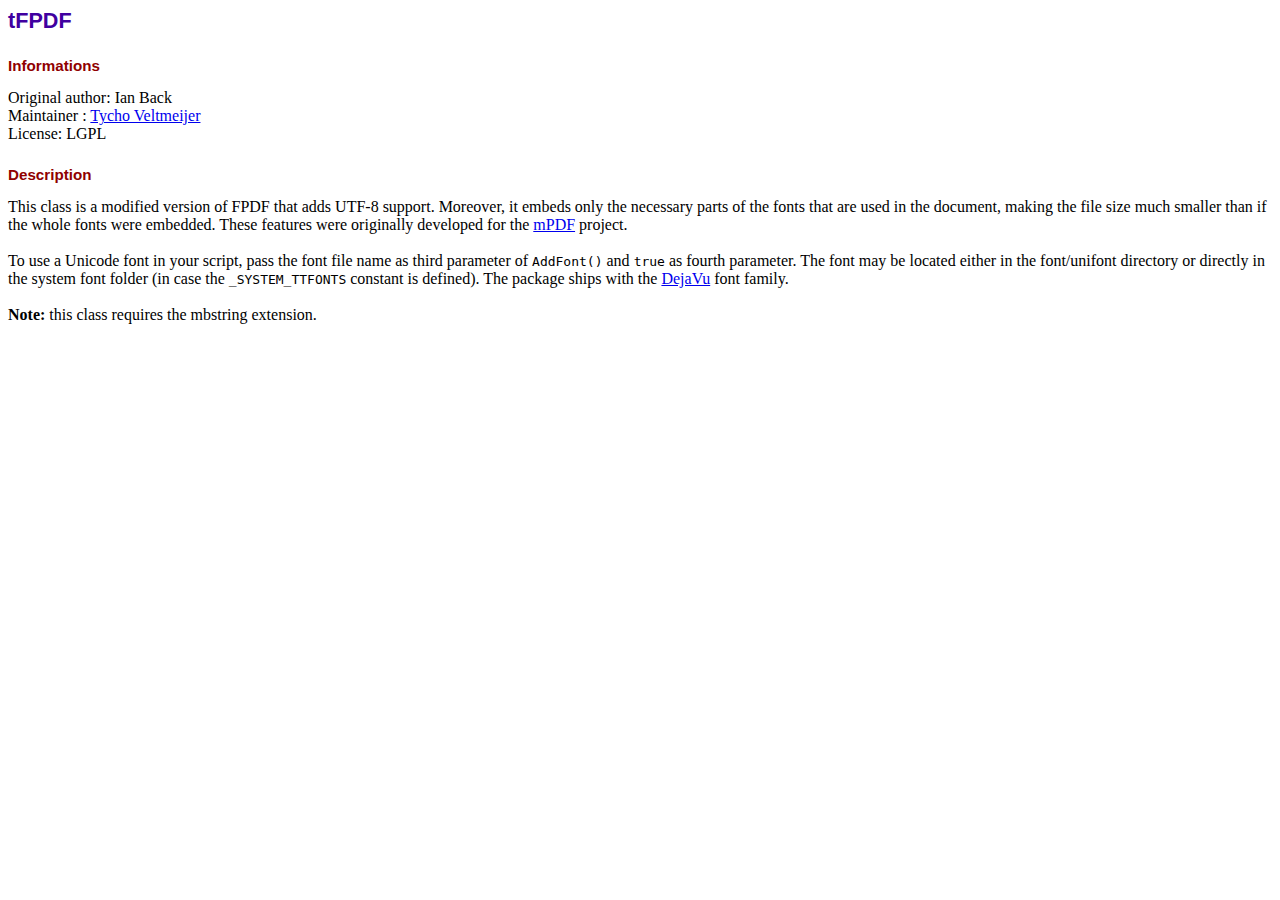
<file: cont/libs/info.htm>
<!DOCTYPE html PUBLIC "-//W3C//DTD HTML 4.01 Transitional//EN">
<html>
<head>
<meta http-equiv="Content-Type" content="text/html; charset=ISO-8859-1">
<title>tFPDF</title>
<style type="text/css">
body {font-family:"Times New Roman",serif}
h1 {font:bold 135% Arial,sans-serif; color:#4000A0; margin-bottom:0.9em}
h2 {font:bold 95% Arial,sans-serif; color:#900000; margin-top:1.5em; margin-bottom:1em}
</style>
</head>
<body>
<h1>tFPDF</h1>
<h2>Informations</h2>
Original author: Ian Back<br>
Maintainer : <a href="mailto:tfpdf@tychoveltmeijer.nl?subject=tFPDF">Tycho Veltmeijer</a><br>
License: LGPL
<h2>Description</h2>
This class is a modified version of FPDF that adds UTF-8 support. Moreover, it embeds only
the necessary parts of the fonts that are used in the document, making the file size much
smaller than if the whole fonts were embedded. These features were originally developed
for the <a href="https://mpdf.github.io/" target="_blank">mPDF</a> project.<br>
<br>
To use a Unicode font in your script, pass the font file name as third parameter of
<code>AddFont()</code> and <code>true</code> as fourth parameter. The font may be located
either in the font/unifont directory or directly in the system font folder (in case the
<code>_SYSTEM_TTFONTS</code> constant is defined).
The package ships with the <a href="https://dejavu-fonts.github.io/" target="_blank">DejaVu</a>
font family.<br>
<br>
<strong>Note:</strong> this class requires the mbstring extension.
</body>
</html>
</file>
<file: assets/css/default.css>
/* padding left */
.pl-5 {padding-left: 5px;}
.pl-10 {padding-left: 10px;}
.pl-15 {padding-left: 15px;}
.pl-20 {padding-left: 20px;}
.pl-25 {padding-left: 25px;}
.pl-30 {padding-left: 30px;}
.pl-35 {padding-left: 35px;}
.pl-40 {padding-left: 40px;}
.pl-45 {padding-left: 45px;}
.pl-50 {padding-left: 50px;}
.pl-60 {padding-left: 60px;}
.pl-70 {padding-left: 70px;}
.pl-75 {padding-left: 75px;}
.pl-80 {padding-left: 80px;}
.pl-90 {padding-left: 90px;}
.pl-100 {padding-left: 100px;}
.pl-110 {padding-left: 110px;}
.pl-115 {padding-left: 115px;}
.pl-120 {padding-left: 120px;}
.pl-125 {padding-left: 125px;}
.pl-130 {padding-left: 130px;}
.pl-140 {padding-left: 140px;}
.pl-150 {padding-left: 150px;}
/* padding right */
.pr-5 {padding-right: 5px;}
.pr-10 {padding-right: 10px;}
.pr-15 {padding-right: 15px;}
.pr-20 {padding-right: 20px;}
.pr-25 {padding-right: 25px;}
.pr-30 {padding-right: 30px;}
.pr-35 {padding-right: 35px;}
.pr-40 {padding-right: 40px;}
.pr-45 {padding-right: 45px;}
.pr-50 {padding-right: 50px;}
.pr-60 {padding-right: 60px;}
.pr-70 {padding-right: 70px;}
.pr-75 {padding-right: 75px;}
.pr-80 {padding-right: 80px;}
.pr-90 {padding-right: 90px;}
.pr-100 {padding-right: 100px;}
.pr-110 {padding-right: 110px;}
.pr-115 {padding-right: 115px;}
.pr-120 {padding-right: 120px;}
.pr-125 {padding-right: 125px;}
.pr-130 {padding-right: 130px;}
.pr-140 {padding-right: 140px;}
.pr-150 {padding-right: 150px;}
/* padding top */
.pt-5 {padding-top: 5px;}
.pt-10 {padding-top: 10px;}
.pt-15 {padding-top: 15px;}
.pt-20 {padding-top: 20px;}
.pt-25 {padding-top: 25px;}
.pt-30 {padding-top: 30px;}
.pt-35 {padding-top: 35px;}
.pt-40 {padding-top: 40px;}
.pt-45 {padding-top: 45px;}
.pt-50 {padding-top: 50px;}
.pt-60 {padding-top: 60px;}
.pt-70 {padding-top: 70px;}
.pt-75 {padding-top: 75px;}
.pt-80 {padding-top: 80px;}
.pt-90 {padding-top: 90px;}
.pt-100 {padding-top: 100px;}
.pt-110 {padding-top: 110px;}
.pt-115 {padding-top: 115px;}
.pt-120 {padding-top: 120px;}
.pt-125 {padding-top: 125px;}
.pt-130 {padding-top: 130px;}
.pt-140 {padding-top: 140px;}
.pt-150 {padding-top: 150px;}
/* padding bottom */
.pb-5 {padding-bottom: 5px;}
.pb-10 {padding-bottom: 10px;}
.pb-15 {padding-bottom: 15px;}
.pb-20 {padding-bottom: 20px;}
.pb-25 {padding-bottom: 25px;}
.pb-30 {padding-bottom: 30px;}
.pb-35 {padding-bottom: 35px;}
.pb-40 {padding-bottom: 40px;}
.pb-45 {padding-bottom: 45px;}
.pb-50 {padding-bottom: 50px;}
.pb-60 {padding-bottom: 60px;}
.pb-70 {padding-bottom: 70px;}
.pb-75 {padding-bottom: 75px;}
.pb-80 {padding-bottom: 80px;}
.pb-90 {padding-bottom: 90px;}
.pb-100 {padding-bottom: 100px;}
.pb-110 {padding-bottom: 110px;}
.pb-115 {padding-bottom: 115px;}
.pb-120 {padding-bottom: 120px;}
.pb-125 {padding-bottom: 125px;}
.pb-130 {padding-bottom: 130px;}
.pb-140 {padding-bottom: 140px;}
.pb-150 {padding-bottom: 150px;}

/* margin left */
.ml-5 {margin-left: 5px;}
.ml-10 {margin-left: 10px;}
.ml-15 {margin-left: 15px;}
.ml-20 {margin-left: 20px;}
.ml-25 {margin-left: 25px;}
.ml-30 {margin-left: 30px;}
.ml-35 {margin-left: 35px;}
.ml-40 {margin-left: 40px;}
.ml-45 {margin-left: 45px;}
.ml-50 {margin-left: 50px;}
.ml-60 {margin-left: 60px;}
.ml-70 {margin-left: 70px;}
.ml-75 {margin-left: 75px;}
.ml-80 {margin-left: 80px;}
.ml-90 {margin-left: 90px;}
.ml-100 {margin-left: 100px;}
.ml-110 {margin-left: 110px;}
.ml-115 {margin-left: 115px;}
.ml-120 {margin-left: 120px;}
.ml-125 {margin-left: 125px;}
.ml-130 {margin-left: 130px;}
.ml-140 {margin-left: 140px;}
.ml-150 {margin-left: 150px;}
/* margin right */
.mr-5 {margin-right: 5px;}
.mr-10 {margin-right: 10px;}
.mr-15 {margin-right: 15px;}
.mr-20 {margin-right: 20px;}
.mr-25 {margin-right: 25px;}
.mr-30 {margin-right: 30px;}
.mr-35 {margin-right: 35px;}
.mr-40 {margin-right: 40px;}
.mr-45 {margin-right: 45px;}
.mr-50 {margin-right: 50px;}
.mr-60 {margin-right: 60px;}
.mr-70 {margin-right: 70px;}
.mr-75 {margin-right: 75px;}
.mr-80 {margin-right: 80px;}
.mr-90 {margin-right: 90px;}
.mr-100 {margin-right: 100px;}
.mr-110 {margin-right: 110px;}
.mr-115 {margin-right: 115px;}
.mr-120 {margin-right: 120px;}
.mr-125 {margin-right: 125px;}
.mr-130 {margin-right: 130px;}
.mr-140 {margin-right: 140px;}
.mr-150 {margin-right: 150px;}
/* margin top */
.mt-5 {margin-top: 5px;}
.mt-10 {margin-top: 10px;}
.mt-15 {margin-top: 15px;}
.mt-20 {margin-top: 20px;}
.mt-25 {margin-top: 25px;}
.mt-30 {margin-top: 30px;}
.mt-35 {margin-top: 35px;}
.mt-40 {margin-top: 40px;}
.mt-45 {margin-top: 45px;}
.mt-50 {margin-top: 50px;}
.mt-60 {margin-top: 60px;}
.mt-70 {margin-top: 70px;}
.mt-75 {margin-top: 75px;}
.mt-80 {margin-top: 80px;}
.mt-90 {margin-top: 90px;}
.mt-100 {margin-top: 100px;}
.mt-110 {margin-top: 110px;}
.mt-115 {margin-top: 115px;}
.mt-120 {margin-top: 120px;}
.mt-125 {margin-top: 125px;}
.mt-130 {margin-top: 130px;}
.mt-140 {margin-top: 140px;}
.mt-150 {margin-top: 150px;}
/* margin bottom */
.mb-5 {margin-bottom: 5px;}
.mb-10 {margin-bottom: 10px;}
.mb-15 {margin-bottom: 15px;}
.mb-20 {margin-bottom: 20px;}
.mb-25 {margin-bottom: 25px;}
.mb-30 {margin-bottom: 30px;}
.mb-35 {margin-bottom: 35px;}
.mb-40 {margin-bottom: 40px;}
.mb-45 {margin-bottom: 45px;}
.mb-50 {margin-bottom: 50px;}
.mb-60 {margin-bottom: 60px;}
.mb-70 {margin-bottom: 70px;}
.mb-75 {margin-bottom: 75px;}
.mb-80 {margin-bottom: 80px;}
.mb-90 {margin-bottom: 90px;}
.mb-100 {margin-bottom: 100px;}
.mb-110 {margin-bottom: 110px;}
.mb-115 {margin-bottom: 115px;}
.mb-120 {margin-bottom: 120px;}
.mb-125 {margin-bottom: 125px;}
.mb-130 {margin-bottom: 130px;}
.mb-140 {margin-bottom: 140px;}
.mb-150 {margin-bottom: 150px;}

/* background */
.bg-cover {
    background-repeat: no-repeat;
    background-size: cover;
    position: relative;
}
.bg-center {
    background-position: center;
}
.bg-contain {
    background-repeat: no-repeat;
    background-size: contain;
    background-position: center;
    position: relative;
}
.bg-right {
    background-repeat: no-repeat;
    background-position: right center;
}
.bg-left {   
    background-repeat: no-repeat;
    background-position: left bottom;
}
.bg-bottom {
    background-repeat: no-repeat;
    background-position: bottom center;
}
.bg-top {
    background-repeat: no-repeat;
    background-position: center top;
}
.bg-100 {
    -webkit-background-size: 100% 100%;
    background-size: 100% 100%;
}
.dark-overlay::before {
  width: 100%;
  height: 100%;
  content: "";
  left: 0;
  top: 0;
  position: absolute;
  background: #000;
  opacity: .5;
}
.gray-overlay::before {
  width: 100%;
  height: 100%;
  content: "";
  left: 0;
  top: 0;
  position: absolute;
  background: #f2f3f5;
  opacity: .8;
}

/* list */
ul {
    margin: 0px;
    padding: 0px;
}
.navbar {
    padding: 0px;
}
section {
    overflow: hidden;
}
.text-white h1, .text-white h2, .text-white h3, .text-white h4, .text-white h5, 
.text-white h6, .text-white p, .text-white span, .text-white a { color: #fff !important}

button {
    outline:none;
    border: none;
}
*:focus {
    outline: 0 !important;
}
.navbar-brand {
    padding: 0;
}

form {
    position: relative;
}
.form-control:focus {
    outline: none !important;
    border: none !important;
    box-shadow:  0 0 0;
}
h1 a ,h2 a, h3 a, h4 a, h5 a, h6 a  {
    font-size: inherit;
    color: inherit;
}
</file>
<file: style.css>
@import url('https://fonts.googleapis.com/css?family=Yantramanav:300,400,500,700,900&display=swap');

* {
    margin: 0px;
    padding: 0px;
}
body,
html,
.wrapper {
	height: 100%;
}
body {
    font-family: 'Yantramanav', sans-serif;
    color: #666666;
    font-size: 18px;
    line-height: 28px;
    font-weight: 400;
    overflow-x: hidden;
}
a:focus {
 outline: 0 solid
}
a {
   transition: all 0.3s ease-in-out;
}
img {
 max-width: 100%;
 height: auto;
}
input::-moz-focus-inner {
    border: 0;
}
input:-webkit-autofill,
input:-webkit-autofill:hover,
input:-webkit-autofill:focus {
 -webkit-box-shadow: 0 0 0px 1000px white inset !important;
}
ul {
  padding: 0;
  margin: 0;
  list-style-type: none;
}
a:hover {
  text-decoration: none;
  outline: none !important;
}
a:focus,
a:active {
  text-decoration: none;
  outline: none !important;
}
::placeholder {
    color: #666;
    opacity: 1; /* Firefox */
}
:-ms-input-placeholder { /* Internet Explorer 10-11 */
   color: #666;
}
::-ms-input-placeholder { /* Microsoft Edge */
   color: #666;
}

.theme_btn {
    display: inline-block;
    padding: 10px 50px;
    background: #ff5e10;
    color: #fff;
    transition: all .4s;
    margin-top: 10px;
}
.section-padding {
    padding: 120px 0px;
}
.section_bg {
    background: #f2f3f5;
}

/* ----------------------------------------
   -------------- 2.TYPOGRAPHY ------------
   ---------------------------------------- */
h1,
h2,
h3,
h4,
h5,
h6
{
    font-family: 'Yantramanav', sans-serif;
    margin: 0 0 10px;
    font-weight: 500;
    color: #09316f;
}
h1 {
    font-size: 80px;
    line-height: 80px;
}
h2 {
    font-size: 36px;
    line-height: 48px;
}
h3 {
    font-size: 26px;
    line-height: 29px;
}
h4 {
    font-size: 20px;
    line-height: 29px;
}
h5 {
    font-size: 18px;
    line-height: 26px;
}
h6 {
    font-size: 14px;
    line-height: 30px;
}
p {
    color: #63688e;
 	line-height: 28px;
    font-size: 16px;
}
a {
    font-family: 'Yantramanav', sans-serif;
	text-decoration: none;
	font-size: 16px;
	font-weight: 400;
	outline: none !important;
	cursor: pointer;
    line-height: 32px;
}
h2 {
    margin-top: -5px;
}

/* preloader */
.pre-loader {
    position: fixed;
    width: 100%;
    height: 100%;
    overflow: hidden;
    background: #ff5e10;
    z-index: 999999999;
    left: 0;
    top: 0;
}

.sk-cube-grid {
  width: 40px;
  height: 40px;
  position: absolute;
  left: 50%;
  top: 50%;
  margin-left: -20px;
  margin-top: -20px;
}

.sk-cube-grid .sk-cube {
  width: 33%;
  height: 33%;
  background-color: #fff;
  float: left;
  -webkit-animation: sk-cubeGridScaleDelay 1.3s infinite ease-in-out;
          animation: sk-cubeGridScaleDelay 1.3s infinite ease-in-out; 
}
.sk-cube-grid .sk-cube1 {
  -webkit-animation-delay: 0.2s;
          animation-delay: 0.2s; }
.sk-cube-grid .sk-cube2 {
  -webkit-animation-delay: 0.3s;
          animation-delay: 0.3s; }
.sk-cube-grid .sk-cube3 {
  -webkit-animation-delay: 0.4s;
          animation-delay: 0.4s; }
.sk-cube-grid .sk-cube4 {
  -webkit-animation-delay: 0.1s;
          animation-delay: 0.1s; }
.sk-cube-grid .sk-cube5 {
  -webkit-animation-delay: 0.2s;
          animation-delay: 0.2s; }
.sk-cube-grid .sk-cube6 {
  -webkit-animation-delay: 0.3s;
          animation-delay: 0.3s; }
.sk-cube-grid .sk-cube7 {
  -webkit-animation-delay: 0s;
          animation-delay: 0s; }
.sk-cube-grid .sk-cube8 {
  -webkit-animation-delay: 0.1s;
          animation-delay: 0.1s; }
.sk-cube-grid .sk-cube9 {
  -webkit-animation-delay: 0.2s;
          animation-delay: 0.2s; }

@-webkit-keyframes sk-cubeGridScaleDelay {
  0%, 70%, 100% {
    -webkit-transform: scale3D(1, 1, 1);
            transform: scale3D(1, 1, 1);
  } 35% {
    -webkit-transform: scale3D(0, 0, 1);
            transform: scale3D(0, 0, 1); 
  }
}

@keyframes sk-cubeGridScaleDelay {
  0%, 70%, 100% {
    -webkit-transform: scale3D(1, 1, 1);
            transform: scale3D(1, 1, 1);
  } 35% {
    -webkit-transform: scale3D(0, 0, 1);
            transform: scale3D(0, 0, 1);
  } 
}

/* scrollup */
#scrollUp {
  background-color: #ff5a27;
  border-radius: 50%;
  bottom: 20px;
  color: #ffffff;
  font-size: 22px;
  height: 50px;
  line-height: 54px;
  right: 20px;
  text-align: center;
  width: 50px;
  -webkit-box-shadow: 0 10px 20px 0 rgba(23, 22, 49, 0.1);
          box-shadow: 0 10px 20px 0 rgba(23, 22, 49, 0.1);
  font-weight: 400;
}

/* header */
.top-header span {
    color: #003366;
    line-height: 26px;
    font-size: 16px;
    margin-right: 40px;
}
.social-profile ul li, .social-profile ul li a {
    display: inline-block;
}
.social-profile ul li a {
    color: #003366;
    margin-left: 20px;
}
.top-header {
    padding-top: 10px;
    padding-bottom: 10px;
    border-bottom: 1px solid #ebebeb;
}
.top-header span i {
    padding-right: 5px;
}
.main-menu nav li a {
    color: #000066;
    text-transform: capitalize;
    padding-left: 40px;
    font-size: 18px;
    font-weight: 500;
}
.main-menu ul > li a:hover {
    color: #ff6600;   
}
.menu-style-one ul li ul {
    position: absolute;
    width: 190px;
    text-align: center;
    background: #ff6600;
    z-index: 333;
    margin-top: -5px;
    left: 0;
    opacity: 0;
    visibility: hidden;
    transition: all .5s;
}
.menu-style-one ul li {
    display: inline-block;
    position: relative;
}
.menu-style-one ul li ul li {
    display: block;
}
.menu-style-one ul li ul li a {
    padding-left: 0px;
    display: block;
    color: #fff;
    padding: 3px 0px;
}
.menu-style-one ul li:hover ul {
    visibility: visible;
    opacity: 1;
    margin-top: 29px;
}
.menu-style-one ul li ul li:hover a {
    color: #fff;
    background: #000066;
}
.navbar.navbar-expand-md {
    padding: 0;
}
.menu-two#sticky-nav {
    padding-top: 25px;
    padding-bottom: 0px;
}
#sticky-nav {
    background: #fff;
    padding-top: 25px;
    box-shadow: 0px 13px 35px -12px rgba(35,35,35,0.15);
    transition: al 0.60s ease-in-out;
    padding-bottom: 25px;
}
.header-menu-two#sticky-nav {
    background: #ff5e10;
    padding: 0px;
}
.header-two #sticky-nav-sticky-wrapper {
    height: 62px !important;
}

/* hero section */
.hero-slider-area {
    z-index: 1;
}
.single-hero-slide span {
    font-size: 16px;
    line-height: 30px;
    font-weight: 500;
    color: #09316f;
}
.single-hero-slide {
    position: relative;
    overflow: hidden;
    height: 690px;
    background-color: #f2f3f5;
}
.slide-img {
    position: absolute;
    bottom: -35px;
    right: 20%;
}


/* what we do section */
.what-we-do-title h2 span {
  color: #ff5e10;
}
.what-we-do-title > span {
  text-transform: uppercase;
  margin-bottom: 15px;
  display: block;
  line-height: 1;
}
.what-we-do-title h2 {
  margin-top: -10px;
}
.what-we-do-title {
  margin-bottom: 60px;
}
.single-we-do img {
  width: 100%;
}
.single-we-do h3 {
  margin-top: 25px;
}
.what-we-do.section-padding {
    padding-bottom: 80px;
}
.single-we-do p {
  color: #565969;
}
.single-we-do {
  margin-bottom: 40px;
}
.theme_btn.btn_tb {
  background: transparent;
  color: #09316f;
  border: 1px solid #ddd;
  margin-left: 10px;
}
.theme_btn:hover {
  background: #09316f;
  color: #fff;
}
.theme_btn.btn_tb:hover {
  background: #ff5e10;
  color: #fff;
  border: 1px solid #ff5e10;
}

/* theme heading- title */
.theme-heading h2 {
  font-size: 50px;
  line-height: 1;
  margin-top: -5px;
  margin-bottom: 30px;
}
.theme-heading span {
    line-height: 1;
    margin-top: -2px;
    display: block;
    margin-bottom: 15px;
    color: #565969;
    text-transform: uppercase;
    font-weight: 500;
}

/* FQ - Ask */
.fq-ask-wrap {
    background: #f2f3f5;
}
.frequent-ask-accrodian .card-header h5 {
    position: relative;
}
.frequent-ask-accrodian .btn.btn-link::after, button.btn.btn-link::before {
    position: absolute;
    right: 0;
    top: 50%;
    width: 15px;
    height: 2px;
    background: #fff;
    content: "";
    transition: all .5s;
    margin-top: -1px;
}
.card-body {
    padding: 15px 30px;
}
.card-header {
  position: relative;
  padding-left: 35px;
}
.card-header::before {
  width: 10px;
  height: 10px;
  display: inline-block;
  content: "";
  position: absolute;
  left: 18px;
  top: 50%;
  background: #fff;
  border-radius: 50%;
  transform: translateY(-50%);
}
.frequent-ask-accrodian .btn.btn-link::after {
    transform: rotate(0deg);
    margin-top: -1px;
}
.frequent-ask-accrodian .btn.btn-link.collapsed::after {
    transform: rotate(90deg);
}
.card-header .btn.btn-link {
    color: #fff;
    width: 100%;
    text-align: left;
}
.card-header {
    margin-bottom: 0;
    background-color: #ff5e10;
    border: none;
    margin-bottom: 0;
    overflow: hidden;
    border-radius: 30px !important;
}
.card-header .btn.btn-link {
    text-decoration: none;
}
.card-header:hover {
    background: #09316f;
    transition: all .4s;
}
.card {
    border: none;
    margin-top: 10px;
    background: transparent;
}



/* services section */

.single-service {
  text-align: center;
  margin-bottom: 30px;
}
.single-service h3 {
    margin-bottom: 20px;
}
.icon-shape {
  position: relative;
  transition: all .3s ease-in-out;
}
.service-shape-icon {
  transition: all .3s ease-in-out;
  position: absolute;
  z-index: 11;
  color: #ffff;
  left: 50%;
  top: 50%;
  transform: translateX(-50%);
  margin-top: -16px;
}
.single-service:hover svg.icon-shape path {
    fill: rgb(255, 94, 16);
}
.single-service:hover svg.service-shape-icon path {
    fill: rgb(242, 243, 245);
}
.service-icon {
  position: relative;
  margin-bottom: 20px;
}
.single-service:hover .service-shape-icon img {
    filter: brightness(200);
}
/* call to action */
.call-action-bg {
    position: absolute;
    left: -10%;
    top: 0;
    transform: scale(1.2);
    z-index: -1;
}
.call-to-action-wrap {
  position: relative;
  z-index: 1;
}



/* footer area */
footer {
    background: #000033;
}
footer p, footer span, footer a, .single-footer-widget p {
    color: #9ca5af;
}
.footer-menu li {
    display: inline-block;
}

.footer-menu li a {
    color: #959ea8;
    margin-left: 27px;
}
.single-footer-widget h3 {
    color: #fff;
    padding-bottom: 10px;
    display: block;
}
.single-footer-widget.business-hour span {
    padding-left: 15px;
}
.news-img {
    min-width: 60px;
    margin-right: 10px;
}
.news-title a {
    display: block;
    line-height: 1.5;
    margin-top: -3px;
}
.news-title span {
    font-size: 12px;
    line-height: 1;
}
.single-recent-news {
    border-bottom: 1px solid #131e3e;
    margin-bottom: 18px;
    padding-bottom: 13px;
}
.single-recent-news:last-child {
    padding: 0;
    margin: 0;
    border: none;
}
.footer-bootm {
    border-top: 1px solid #131e3e;
}
.call-to-action-wrap::before, .call-to-action-wrap::after {
    width: 100%;
    height: 100%;
    position: absolute;
    background: #00255e;
    content: "";
    left: 0;
    top: 0;
    opacity: .77;
    z-index: -1;
}
a.theme_btn.call-action-btn:hover {
    background: #022858;
}
.contact-info-bg {
    background: #ff5e10;
}
.single-contact-info {
    display: flex;
    align-items: center;
}
.contact-info-bg {
    padding-top: 20px;
    padding-bottom: 15px;
    border-radius: 2px;
}
.contact-icon {
    margin-right: 30px;
}
.follow-icons a {
    border-style: solid;
    border-width: 1px;
    border-color: rgb(255, 129, 66);
    border-radius: 50%;
    width: 37px;
    height: 37px;
    display: inline-block;
    text-align: center;
    line-height: 39px;
    margin-right: 5px;
    color: #fff;
    transition: all .3s;
}
.follow-icons a:hover i {
        color: #ff5e10;
}
.follow-icons a:hover {
    background: #fff;
    border-color: #fff;
}
.contact-content p {
    margin: 0;
}
.footer-section {
    margin-top: -70px;
    overflow: inherit;
    position: relative;
}
.contact-section {
    overflow: inherit;
    z-index: 1;
    position: relative;
}
.subscribe-box {
    padding-top: 8px;
}
.subscribe-box form input {
    position: relative;
    border-radius: 2px;
    background-color: rgba(28, 41, 82, 0.502);
    height: 42px;
    width: 100%;
    border: none;
    font-size: 12px;
    color: #fff;
    padding-left: 15px;
}
.footer-menu li a:hover {
    color: #ff5e14;
}
.subscribe-box form button {
    border-radius: 2px;
    background-color: rgb(255, 94, 16);
    position: absolute;
    width: 26px;
    height: 26px;
    color: #fff;
    position: absolute;
    right: 8px;
    top: 50%;
    transform: translateY(-50%);
}
/* --------------------------------------------- */
/* ========   our portfolio section ============= */
.single-portofolio {
    position: relative;
    height: 500px;
    z-index: 1;
    transition: all .3s;
    background-position: center;
}
.portfolio-content {
    padding: 60px;
    opacity: 0;
    visibility: hidden;
    transition: all .3s;
}
.portfolio-single-content p:last-child {
    margin: 0;
}
a.read-more-port {
    position: absolute;
    bottom: 55px;
    font-size: 12px;
    font-weight: 600;
    transition: all .3s;
    text-transform: uppercase;
}
.portfolio-cat span {
    position: relative;
    padding-left: 67px;
    font-size: 18px;
}
.portfolio-cat span::before {
    width: 58px;
    height: 1px;
    position: absolute;
    left: 0;
    top: 50%;
    background: #fff;
    content: "";
    transform: translateY(-50%);
}
a.read-more-port i {
    padding-left: 10px;
}
.single-portofolio::before {
    width: 100%;
    height: 100%;
    background: #ff5e14;
    top: 0;
    left: 0;
    content: "";
    position: absolute;
    z-index: -1;
    transition: all .3s;
    opacity: 0;
    visibility: hidden;
    transform: scale(0);
}
.single-portofolio:hover::before {
    opacity: 1;
    visibility: visible;
    transform: scale(1);
}
.single-portofolio:hover .portfolio-content {
    opacity: 1;
    visibility: visible;
}
.portfolio-filter-buttons button:hover {
    background: #ff5e10;
    color: #fff;
}

/* -------------------------------------------------- */
/* =============== Blog Section - Carousel  ============  */
.blog-feature-img {
    background-color: rgb(235, 235, 235);
    height: 280px;
    position: relative;
    background-size: cover;
    background-position: center;
}
.blog-box-content {
    padding-left: 35px;
    padding-right: 30px;
    margin-top: -53px;
    position: relative;
}
.post-date {
    background-color: #ff5e10;
    text-align: center;
    color: #fff;
    display: inline-block;
    padding: 20px 22px 15px;
    margin-bottom: 25px;
}
.post-date span {
    display: block;
    font-size: 20px;
}
.post-date span:first-child {
    font-size: 37px;
    font-weight: 700;
}
.post-date span:last-child {
    margin-top: 2px;
    text-transform: capitalize;
}
.blog-box-content h3 a {
    color: #09316f;
    font-size: inherit;
    font-weight: 500;
}
.post-cats span {
    color: #565969;
    text-transform: uppercase;
    font-size: 12px;
    font-weight: 500;
    position: relative;
    display: inline-block;
}
a.read-more:hover,
.blog-box-content h3:hover a {
    color: #ff5e10;
}
a.read-more {text-transform: uppercase;color: #09316f;transition: all .3s;line-height: 1;}
a.read-more i {
    color: #ff5e10;
    padding-right: 12px;
}
.single-blog-box {
    margin-top: 30px;
}
.blog-wrapper .owl-theme .owl-nav {
    position: absolute;
    right: 0;
    top: -90px;
}
.blog-wrapper .owl-theme .owl-nav div {
    background: transparent;
    color: #e7e7e7;
    transition: all .3s;
    font-size: 30px;
}
.blog-wrapper .owl-theme .owl-nav div:hover {
    background: transparent;
    color: #ff5e10;
}


/* Home Page - Two */
.top-bar-two {
    padding: 8px 0px;
}
.top-bar-two .container {
    border-bottom: 1px solid #e1e1e1;
}
.contact-top-icon i{
    color: #09316f;
    font-size: 36px;
    margin-right: 20px;
}
.contact-text {
    color: #565969;
    font-size: 16px;
    line-height: 1.5;
}
.contact-text span {
    display: block;
    color: #09316f;
}
.header-menu-two nav > ul li a {
    font-weight: 500;
    text-transform: capitalize;
    display: inline-block;
    margin-right: 58px;
    color: #fff;
    position: relative;
    transition: all .3s;
    padding: 15px 0px;
}
.header-menu-two ul li ul li a {
    display: block;
}
.header-menu-two ul li ul li a {
    display: block;
    margin: 0;
}
.menu-style-one.menu-two ul li ul {
    top: 30px;
    left: -30px;
}
.header-menu-two {
    background: #ff5e10;
}
.header-middle {
    padding-top: 15px;
    padding-bottom: 24px;
}
.icon-menu a {
    border-radius: 50%;
    background-color: rgb(255, 116, 46);
    width: 38px;
    height: 38px;
    color: #fff;
    display: inline-block;
    text-align: center;
    line-height: 40px;
    transition: all .3s;
    margin-left: 15px;
}
.icon-menu {
    position: absolute;
    right: 0;
}
/* slider two */
.single-hero-slide h2 {
    font-size: 60px;
    line-height: 1;
    font-weight: 900;
    margin-top: 8px;
    margin-bottom: 27px;
}
.slider-home-two .single-hero-slide, 
.hero-slide-active .single-hero-slide {
    height: 720px;
}
.slide-img.slide-img-left {
    left: 10%;
    right: auto;
}

/* about us */
.single-about img {
    margin-bottom: 15px;
}
.single-about img {
    margin-bottom: 19px;
}
.single-about {
    border-width: 1px;
    border-color: rgb(235, 235, 235);
    border-style: solid;
    padding: 40px 18px;
    position: relative;
    transition: all .3s;
    margin-bottom: 10px;
    margin-top: 20px;
}
.single-about a {
    border-width: 1px;
    border-color: rgb(235, 235, 235);
    border-style: solid;
    border-radius: 50%;
    background-color: rgb(255, 255, 255);
    width: 40px;
    height: 40px;
    display: inline-block;
    line-height: 40px;
    color: #ff5e10;
    transition: all .3s ease;
    position: absolute;
    bottom: -20px;
    left: 50%;
    transform: translateX(-50%);
}
.single-about:hover a {
    background: #ff5e10;
    border: 1px solid #ff5e10;
    color: #fff;
}
.single-about:hover {
    border: 1px solid #ff5e10;
}
.single-about h3 {
    margin-bottom: 15px;
}


/* testimonial area */
.client-img {
    border-radius: 50%;
    background-color: rgb(222, 222, 222);
    width: 53px;
    height: 53px;
    display: inline-block;
    overflow: hidden;
    margin-right: 25px;
}

.single-testimonial p {
    font-size: 18px;
    color: #565969;
}

.single-testimonial i {
    color: #ff5e14;
    font-size: 22px;
    margin-bottom: 10px;
}
.single-testimonial {
    padding: 40px;
    transition: all .3s ease;
    border: 1px solid transparent;
}
.client-info h4 {
    line-height: 1;
    font-size: 24px;
    margin-bottom: 0px;
    padding-top: 1px;
}
.client-info span {
    font-size: 12px;
    line-height: 1;
    font-weight: 700;
}
.single-testimonial:hover {
    border: 1px solid #ff5e14;
}
.client-details {margin-top: 30px;}


 /* portfolio two */

 .portfolio-filter-buttons button {
    display: inline-block;
    text-transform: capitalize;
    background: #fff;
    transition: all .4s;
    border-radius: 30px;
    height: 50px;
    line-height: 50px;
    padding: 0px 30px;
    color: #09316f;
    border: none;
    margin: 0px 2px;
}
.portfolio-filter-buttons {
    margin-bottom: 60px;
}

/* video section */
.video-section-wrap {
    position: relative;
    height: 600px;
    background-color: #f2f3f5;
}
.video-section-wrap.sada-bg {background: #fff;}
.video-bg {
    position: absolute;
    width: 50%;
    height: 100%;
    background-position: left center;
    background-repeat: no-repeat;
}
.video-bg::before {
    width: 100%;
    height: 100%;
    left: 0;
    top: 0;
    background: #000;
    content: "";
    position: absolute;
    opacity: .3;
}
a.play_video_btn i {
    margin-right: 10px;
    text-align: center;
    display: inline-block;
    line-height: 80px;
    width: 80px;
    font-size: 22px;
    border-radius: 50%;
    height: 80px;
    background: #fff;
    color: #ff5e14;
    -webkit-animation: playVideo 2s linear infinite;
    animation: playVideo 2s linear infinite;
}

@keyframes playVideo
{
    0% {
        -webkit-box-shadow: 0 0 0 0 rgba(255, 94, 16, .3);
                box-shadow: 0 0 0 0 rgba(255, 94, 16, .3);
    }
    40% {
        -webkit-box-shadow: 0 0 0 20px rgba(255, 94, 16, 0);
                box-shadow: 0 0 0 20px rgba(255, 94, 16, 0);
    }
    80% {
        -webkit-box-shadow: 0 0 0 20px rgba(255, 94, 16, 0);
                box-shadow: 0 0 0 20px rgba(255, 94, 16, 0);
    }
    100% {
        -webkit-box-shadow: 0 0 0 0 rgba(255, 94, 16, 0);
                box-shadow: 0 0 0 0 rgba(255, 94, 16, 0);
    }
}
.video-section-content h2 {
    font-size: 60px;
    margin-bottom: 30px;
}
.video-section-content ul li {
    position: relative;
    padding-left: 22px;
    transition: all .3s;
}
.video-section-content ul li:hover {
    padding-left: 30px;
}
.video-section-content ul li::before {
    position: absolute;
    font-size: 22px;
    content: "\f105";
    left: 0;
    top: 0;
    color: #ff5e14;
    font-family: "Font Awesome 5 Pro";
    transition: all .3s;
}
.video-section-content ul li:hover::before {
    left: 10px;
}
.video-section-content ul li h3 {
    margin-bottom: 0;
}



/* call to action from and video section */
.call-to-action-form {
    background: #09316f;
}

.call-to-form form input, .call-to-form form textarea {
  border: none;
  border-width: 1px;
  border-color: rgb(22, 82, 171);
  border-style: solid;
  height: 43px;
  background: transparent;
  display: inline-block;
  line-height: 43px;
  color: #fff;
  margin-top: 12px;
  padding-left: 15px;
}

.call-to-form form input::placeholder, .call-to-form form textarea::placeholder, .subscribe-box form input::placeholder  {
  color: rgba(255, 255, 255, 0.5);
}
.call-to-form form textarea {
  height: 100px;
  width: 100%;
  display: block;
}

.call-to-form form input {
  width: 48.6%;
  margin-left: 11px;
}
.call-to-form form input:first-child {
  margin-left: 0px;
}

.submit_btn.theme_btn {
  margin-top: 20px;
}
.submit_btn.theme_btn:hover, .subscribe-box form button:hover {
  background: #e34c02;
}
.call-to-video {
  height: 297px;
  width: 100%;
  position: relative;
}


/* home pag ethree */
.funfact-countup {
    background: #f2f3f5;
}
.funfact-countup h1 {
    margin-top: -10px;
    font-size: 60px;
    line-height: 1;
    margin-left: -3px;
    margin-bottom: 30px;
}
.fact-img {
    position: absolute;
    bottom: -120px;
    right: 0;
}
.single-countup span {
    display: block;
    font-size: 60px;
    font-weight: 600;
    color: #ff5e10;
    margin-bottom: 30px;
}
.single-countup {
    margin-top: 30px;
    margin-bottom: -5px;
}

.features-box-items {
    position: relative;
    margin-top: -120px;
    z-index: 1;
}
.single-feature-box-item {
    border-width: 1px;
    border-color: rgb(235, 235, 235);
    border-style: solid;
    background-color: rgb(255, 255, 255);
    text-align: center;
    padding: 60px;
}

/* Page Banner */

.page-banner-wrap {
    height: 400px;
    z-index: 1;
}

.page-banner-wrap::before, .page-banner-wrap::after {
    background: #f2f3f5;
    width: 100%;
    height: 100%;
    position: absolute;
    content: "";
    left: 0;
    top: 0;
    opacity: .7;
    z-index: -1;
}

.page-banner span {
    font-size: 14px;
    font-weight: 500;
    text-transform: uppercase;
    color: #565969;
}

.page-banner h2 {
    font-size: 60px;
    line-height: 1.4;
    text-transform: capitalize;
    margin-bottom: 0px;
}

.page-section-bg {
    background: #f2f3f5;
}
.contact-sec-bg::before {
    width: 100%;
    position: absolute;
    content: "";
    background: #f2f3f5;
    z-index: -6;
    left: 0;
    height: 50%;
}

/* service deatils css */
.service-cat li a {
    border-width: 1px;
    border-color: rgb(238, 238, 238);
    border-style: solid;
    background-color: rgb(255, 255, 255);
    display: block;
    font-size: 18px;
    padding: 25px;
    line-height: 1;
    transition: all .3s;
    color: #565969;
}
.service-cat li a i {
    float: right;
    color: #ff5e10;
}
.service-cat li a:hover, .download-details a:hover {
    background-color: rgb(255, 94, 16);
    color: #fff;
    padding-left: 40px;
}
.service-cat li a:hover i {
    color: #fff;
}
.service-cat {
    margin-bottom: 75px;
}
.download-details a {
    display: block;
    border-width: 1px;
    border-color: rgb(235, 235, 235);
    border-style: solid;
    border-radius: 2px;
    background-color: rgb(255, 255, 255);
    padding: 10px 20px;
    margin-top: 20px;
    text-transform: uppercase;
    font-size: 14px;
    color: #636363;
}
.download-details a i {
    padding-right: 5px;
}
.service-boucher h3 {
    margin-bottom: 20px;
}
.download-details a i {
    font-size: 18px;
}
.download-details {padding-top: 5px;}
.service-details-content img {
    margin-bottom: 30px;
}
.single-service-col h3 {
    padding-bottom: 10px;
}
.single-service-col {
    margin-top: 40px;
}
.single-service-col p:last-child {
    margin: 0;
}

/* contact us page */
.contact-form-main form input, .contact-form-main form textarea {border: none;border-bottom: 1px dashed #a5a5a5;color: #a5a5a5;width: 100%;}

button.btn-send:hover {
    background: #ff5e10;
    color: #fff;
}
button.btn-send {
    background-color: rgb(242, 243, 245);
    text-transform: uppercase;
    padding: 0 100px;
    line-height: 50px;
    font-size: 16px;
    color: #09316f;
    height: 50px;
    transition: all .3s;
    font-weight: 500;
}
.contact-form-main form textarea {
    width: 100%;
    padding-left: 15px;
    min-height: 150px;
}
.contact-form-main form input::placeholder, .contact-form-main form textarea::placeholder {
    color: #a5a5a5;
}
.contact-form-main form input:focus, .contact-form-main form textarea:focus {
    border-bottom: 1px dashed #333 !important;
}
.contact-form-main form input {
    margin-bottom: 20px;
}
.gmap iframe {
    width: 100%;
    height: 400px;
}
.single-contact-details p {
    margin: 0;
}
.portfolio-single-content h3 {
    font-size: 28px;
    padding-bottom: 28px;
    position: relative;
    margin-bottom: 20px;
}
.portfolio-single-content h3::before {
    width: 10%;
    height: 2px;
    position: absolute;
    left: 0;
    bottom: 0;
    content: "";
    background: #ff5e10;
}
.info-left, .info-left {
    width: 50%;
    float: left;
    overflow: hidden;
    font-size: 16px;
}
.info-left {
    color: #09316f;
    font-weight: 600;
}

.info-right.social-p-link a {
    color: #c2c2c2;
    margin-right: 8px;
}
.info-right.social-p-link a:hover, .post-meta ul li a:hover, .recent-title a:hover {
    color: #ff5e10;
}

/* Blog Page and Section */
.single-blog-item h2 {
    font-weight: 500;
    margin-top: 25px;
    transition: .3s;
}
.single-blog-item h2:hover a{
    color: #ff5e10;
}
.post-meta li, .post-meta li a {
    display: inline-block;
    position: relative;
    color: #565969;
    font-size: 18px;
}
.post-meta li {
    padding-right: 23px;
    margin-right: 16px;
}
.post-meta ul li::before {
    position: absolute;
    right: 0;
    top: 50%;
    height: 14px;
    width: 2px;
    content: "";
    background: #565969;
    transform: translateY(-50%);
}
.post-meta ul li:last-child::before {
    display: none;
}
.post-meta {
    margin-bottom: 13px;
}
.single-blog-item {
    padding-bottom: 12px;
    border-bottom: 2px solid #ebebeb;
    margin-bottom: 40px;
}
.single-blog-item:last-child {
    border: none;
    padding: 0;
}
.pagination li a {
    border-radius: 2px;
    background-color: rgb(242, 243, 245);
    top: 3372px;
    width: 50px;
    height: 50px;
    display: inline-block;
    line-height: 50px;
    font-size: 18px;
    color: #565969;
    font-weight: 500;
    transition: all .3s;
}
.pagination li {
    display: inline-block;
    text-align: center;
    margin-right: 15px;
}
.pagination li a i {
    font-size: 18px;
    font-weight: 500;
}
.pagination li a:hover {
    background: #ff5e10;
    border-color: #ff5e10;
    color: #fff;
}
.pagination {
    margin-top: 70px;
    display: block;
}
.categorie ul li {
    position: relative;
    padding-left: 17px;
}

.categorie ul li a {
    display: block;
    font-size: 18px;
    color: #565969;
    margin-bottom: 3px;
}

.categorie ul li a span {
    float: right;
}

.categorie ul li::before {
    left: 0;
    top: 0;
    content: "»";
    position: absolute;
    color: #ff5e10;
    font-size: 18px;
}

.single-sidebar-widgets h3 {
    margin-bottom: 14px;
}
.single-sidebar-widgets {
    margin-bottom: 45px;
}
.recent-img {
    width: 56px;
}
.recent-img img {width: 100%;}
.recent-title {
    margin-left: 20px;
}
.single-recent-post {
    width: 100%;
}
.recent-title a {
    display: block;
    color: #415464;
    font-size: 18px;
}
.single-recent-post {
    margin-top: 20px;
}
.tags li , .tags li a {
    display: inline-block;
}
.tags li a {
    border-radius: 3px;
    background-color: rgb(242, 243, 245);
    height: 30px;
    color: #415464;
    padding: 0px 12px;
    line-height: 30px;
    font-size: 14px;
    transition: all .3s;
    margin-top: 8px;
    margin-right: 2px;
    text-transform: capitalize;
}
.tags li a:hover {
    background: #ff5e10;
    color: #fff;
}


/** === Shop - WooCommerce === **/
.single-product-item {
    margin-top: 60px;
}
.product_thumb {
    border-width: 1px;
    border-color: rgb(235, 235, 235);
    border-style: solid;
    background-color: rgb(255, 255, 255);
    position: relative;
    text-align: center;
    display: block;
    padding: 30px 0px;
    overflow: hidden;
}

.single-product-item .product_thumb a {
    position: absolute;
    width: 100%;
    left: 0;
    background-color: #ff5e10;
    color: #fff;
    padding: 6px 0px;
    font-weight: 500;
    bottom: -60px;
    visibility: hidden;
    opacity: 0;
    transition: all .5s linear;
}
.single-product-item .product_thumb img {width: 220px;height: 220px;}
.single-product-item .product_thumb:hover a {
    visibility: visible;
    bottom: 0px;
    opacity: 1;
}
.single-product-item h4 {
    margin: 0;
    margin-top: 10px;
}
.single-product-item h4 a {
    font-weight: 500;
}
.single-product-item h4:hover a {
    color: #ff5e10;
}
/* Menu Style */
.menu-style-two li, .menu-style-two li a {
    display: inline-block;
    margin: 0;
    position: relative;
}
.menu-style-two ul li a {
    font-size: 18px;
    font-weight: 500;
    text-transform: capitalize;
    padding-bottom: 18px;
    position: relative;
    margin-left: 40px;
    transition: all .4s linear;
    color: #001659;
}
.menu-style-two ul li a::before {
    position: absolute;
    left: 0;
    bottom: 0px;
    width: 100%;
    height: 3px;
    background: #ff5e10;
    content: "";
    visibility: hidden;
    opacity: 0;
    transition: all .4s linear;
    transform: scale(0);
}
.menu-style-two ul li a:hover::before {
    visibility: visible;
    opacity: 1;
    transform: scale(1);
}
.menu-style-two ul li a:hover {
    color: #ff5e10;
}
.menu-style-two ul li ul.submenu {
    position: absolute;
    width: 180px;
    left: 0;
    top: 180%;
    z-index: 99;
    text-align: center;
    background: #001659;
    opacity: 0;
    visibility: hidden;
    transition: all .4s linear;
}
.menu-style-two ul li ul.submenu li a {
    margin-left: 0px;
    color: #fff;
    display: block;
    padding-bottom: 5px;
    padding-top: 5px;
}
.menu-style-two ul li ul.submenu li {
    display: block;
}
.menu-style-two li:hover ul.submenu {
    visibility: visible;
    opacity: 1;
    top: 100%;
}
.navbar-nav .dropdown-menu {
    width: 200px;
    border: none;
    background: #ff5e10;
    border-radius: 0;
    margin-top: 30px;
    transition: all .4s ease-in-out;
    text-align: center;
    padding: 0px;
}
.navbar-nav .dropdown.show {
    visibility: visible;
    opacity: 1;
}
.navbar-nav .dropdown-menu li a {
    color: #fff;
    display: block;
    padding: 5px 0px;
}
.main-menu nav ul ul li:hover a {
    background-color: #000066 ;
    color: #fff;
}



/* comment template */
.comment-form form input, .comment-form form textarea {
    border: none;
    border-bottom: 1px solid #a0a0a0;
    width: 100%;
    display: block;
    color: #565969;
    padding: 0;
    margin-bottom: 50px;
    height: 60px;
}
.comment-form form input[type="email"] {
    width: 100%;
    margin: 0;
    padding: 0;
    display: block;
}
.comment-form form textarea {
    height: 120px;
}
.comment-form form button:hover {
    background: #09316f;
    color: #fff;
}
.comment-form form button {
    border-radius: 4px;
    background-color: rgb(242, 243, 245);
    height: 50px;
    display: inline-block;
    padding: 0px 50px;
    color: #09316f;
    font-size: 16px;
    text-transform: capitalize;
    transition: all .4s ease-in-out;
}
.comment-from-section h3 {
    margin-bottom: 30px;
}
.comment-from-section {
    margin-top: 60px;
}
.single-comment img {
    border-radius: 50%;
    margin-right: 30px;
}
.media.mt-3.comment-replay {
    padding: 40px 0px;
}
.comment-list {
    margin-top: 32px;
}
.comment-template-section {
    margin-top: 45px;
}
.tags-list a {
    color: #565969;
    font-size: 18px;
    text-transform: capitalize;
    position: relative;
    margin-right: 20px;
}
.tags-share-section {
    align-items: center;
    padding: 24px 0px;
    border-bottom: 1px solid #ececec;
    border-top: 1px solid #ececec;
    margin: 0px;
    margin-top: 60px;
}
.share-post a i {
    display: inline-block;
    border-radius: 50%;
    width: 30px;
    height: 30px;
    line-height: 30px;
    text-align: center;
    color: #fff;
    font-size: 16px;
    transition: .3s;
    margin: 0px 1px;
}
.single-comment a {
    display: block;
    color: #999999;
    font-size: 12px;
}
.tags-list span {
    margin-right: 20px;
}
.tags-list a:hover, .single-comment a:hover, .product-rating li:hover a {
    color: #ff5e10;
}
.share-post a .fa-facebook-f {
    background: #3b5998;
}
.share-post a .fa-twitter {
    background: #00aced;
}
.share-post a .fa-linkedin-in {
    background: #dd4b39
}
.share-post a .fa-instagram {
    background: #1483a6
}
.single-blog-item ul li {
    position: relative;
    padding-right: 15px;
}
.product-rating li, .product-rating li a {
    display: inline-block;
}
.product-rating li a {
    color: #f8ca4d;
}
.single-top-product-details h1 {
    font-size: 60px;
    line-height: 1;
}
.single-product-slide {
    text-align: center;
    border: 1px solid #ebebeb;
    padding: 32px;
}
.product-thumb {
    display: inline-block;
    border: 1px solid #ebebeb;
    text-align: center;
    padding: 5px 10px;
}
.product-slide-nav {
    margin-top: 30px;
}
.product-qty {
    display: inline-block;
    margin-left: 20px;
}
.price {
    margin: 22px 0px;
}
.single-top-product-details h1 {
    margin-top: -5px;
}
.product-qty input {
    width: 100px;
    border: 1px solid #dedede;
    height: 52px;
    text-align: center;
    margin: 0;
    box-sizing: border-box;
}
.nav-pills .nav-link.active, .nav-pills .show>.nav-link {
    color: #fff;
    background-color: rgb(255, 94, 16);
}
.product-description-tab ul li {
    margin-bottom: 40px;
}
ul#pills-tab li a {
    color: #09316f;
    font-size: 18px;
    font-weight: 500;
}
ul#pills-tab li a.active {
    color: #fff;
}
ul.product-slide-nav.nav.nav-tabs {
    border: none;
}

li.product-thumb.nav-item .nav-tabs .nav-link a {
    border: none;
}

li.product-thumb .nav-tabs .nav-tabs .nav-link.active {
    border: none;
}

li.product-thumb.nav-item .nav-tabs .nav-link.active {
    border: none;
}
.nav-tabs .nav-link.active {
    border: none;
}
.nav-tabs .nav-link {
    border: none;
}
.product-slide-nav.nav li {
    margin-right: 20px;
}

.contactxd{color: white;}

.contactxd:hover{ color: rgb(10, 13, 161) !important;}
</file>
<file: assets/css/responsive.css>
/* XL Device :1200px. */
@media (min-width: 1200px) and (max-width: 1500px) {


}

/* LG Device :992px. */
@media (min-width: 992px) and (max-width: 1199px) {
    .slide-img {
        position: absolute;
        bottom: -15%;
        right: 10%;
    }


}

 
/* MD Device :768px. */
@media (min-width: 768px) and (max-width: 991px) {

}
 
/* MD Device Max :991px. */
@media only screen and (max-width: 991px) {
    .header-menu-two .mean-container a.meanmenu-reveal {
        top: 5px !important;
    }
    .header-menu-two#sticky-nav {
        background: transparent;
    }
    .header-two #sticky-nav-sticky-wrapper {
        height: auto !important;
    }    
    #sticky-nav {
        padding-bottom: 0;
    }
    .main-menu nav li {
        padding: 2px 0px;
    }
    .main-menu nav li a {
        padding-left: 0px;
    }
    .navbar-nav {
        margin-top: 20px;
        text-align: center;
    }
    button.navbar-toggler {
        border: 1px solid #222;
        border-radius: 0;
    }
    .mean-container .mean-nav ul li a, .mean-container .mean-nav ul li li a {
        font-size: 14px;
        padding: 3px 25px;
    }
    .mean-container .mean-nav ul li li a {
        padding-left: 40px;
    }
    .top-header {
        padding: 10px 15px;
    }
    .follow-icons a {
        margin-top: 10px;
    }
    .fq-ask-banner {
        text-align: center;
        margin-bottom: 80px;
    }
    .single-hero-slide {
        height: auto;
        padding: 120px 0px;
    }
    .footer-bootm {
        text-align: center;
    }
    .single-sidebar-widgets {
        margin-top: 60px;
        margin-bottom: 0px;
    }
    .page-banner-wrap {
        height: 300px;
    }
    .page-banner h2 {
        font-size: 50px; 
    }
    .video-section-img {
        margin-top: 60px;
    }
    .top-header span {
        font-size: 15px;
        margin-right: 20px;
    }
    .social-profile ul li a {
        margin-left: 10px;
    }
    .call-to-video {
        margin-top: 60px;
    }
    .single-footer-widget {
        margin-top: 40px;
    }   
    .single-contact-details {
        margin-bottom: 30px;
    }    
    button.btn-send {
        padding: 0 50px;
    }
    .header-menu-two button {
        position: absolute;
        right: 15px;
        top: -55px;
    }
    .video-section-wrap {
        height: auto;
        padding: 120px 0px;
    }    
    .video-buttton {
        margin-bottom: 100px;
    }    
    .header-one div .mean-container .mean-bar {
        padding: 0px;
    }
    .header-one .mean-container .mean-nav ul li a, .header-one .mean-container .mean-nav ul li ul li a {
        font-size: 13px;
        padding: 2px 25px;
    }
    .header-one .mean-container .mean-nav ul li {
        padding: 0px;
    }
    .header-one .mean-container .mean-nav ul li ul li a {
        padding-left: 40px;
    }
    .theme-heading h2 {
        font-size: 36px;
    }
    h2 {
        font-size: 30px;
        line-height: 40px;
    }
    h3 {
        font-size: 24px; 
    }
    .contact-section {
        background: #ff5e10;
    }
    .footer-section {
        padding-top: 120px;
    }    
    #scrollUp {
        font-size: 16px;
        height: 30px;
        line-height: 33px;
        width: 30px;
        bottom: 50px;
    }
    .product-gallery-slide {
        margin-bottom: 80px;
    }
    .single-product-slide {
        padding: 0;
        border: none;
    }
    .single-top-product-details h1 {
        font-size: 32px;
        font-weight: 500;
    }   
    .header-menu-two {
        background: transparent;
    } 
    .site-logo {
        position: absolute;
    }
    .contact-sec-bg::before {
        display: none;
    }
    header.header-two {
        padding-top: 20px;
    }  
    .service-left-content {
        margin-top: 60px;
    }   
    .portfolio-single-content h3 {
        font-size: 22px;
    }   
}
 
/* Mobile Device :767px. */
@media only screen and (max-width: 767px) {
    .project-info {
        margin-top: 60px;
    }    
    .our-services {
        padding: 80px 0px 40px;
    }
    .main-menu.pl-75.pr-75.pt-30.pb-30 {
        padding: 0px;
        padding-top: 30px;
    }   
    .top-header {
        padding: 10px 15px;
    }
    .section-padding {
        padding: 80px 0px;
    }
    .theme-heading h2 {
        font-size: 28px;
    }        
    h1 {
        font-size: 36px;
        line-height: 1;
    }
    h2 {
        font-size: 24px;
        line-height: 1.2;
    }
    h3 {
        font-size: 20px;
        line-height: 1;
    }
    p {
        line-height: 24px;
        font-size: 15px;
    }
    .theme-heading span {
        font-size: 12px;
    }
    .footer-section {
        padding-top: 40px;
        margin-top: 0px;
    } 
    .contact-info-bg {
        padding: 41px 15px 80px;
    }
    .single-contact-info {
        margin-top: 30px;
    }    
    .single-blog-box {
        padding: 0px 15px;
    }
    .video-section-wrap .video-bg {
        display: none;
    }
    .video-section-content h2 {
        font-size: 30px;
        margin-bottom: 20px;
    }
    .theme_btn {
        padding: 6px 30px;
        font-size: 13px;
    }
    .portfolio-filter-buttons button {
        margin-top: 20px;
        font-size: 14px;
        height: 40px;
        line-height: 40px;
        padding: 0px 20px;
    }
    .features-box-items {
        margin-top: 0;
        padding: 80px 0px;
    }
    .video-section-wrap {
        height: auto;
        padding-top: 50px;
        padding-bottom: 80px;
    }
    .video-buttton {
        margin-bottom: 60px;
        margin-top: 30px;
    }
    .call-to-form form input {
        width: 100%;
        margin-left: 0px;
    }
    .call-to-form {
        margin-bottom: 60px;
    }
    .single-hero-slide h2 {
        margin-bottom: 20px;
    }
    .slider-home-two .single-hero-slide, .hero-slide-active .single-hero-slide, .page-banner-wrap {
        height: auto;
    }
    .funfact-countup h1 {
        font-size: 40px;
        margin-bottom: 10px;
    }
    .fact-img {
        bottom: 0;
    }
    .top-header, .slide-img, .top-bar-two { display: none; }
    .page-banner-wrap {
        padding: 80px 0px;
    }
    .page-banner h2, .single-hero-slide h2 {
        font-size: 30px;
    }
    .footer-menu {
        margin-top: 15px;
    }



}
/* SM Small Device :550px. */
@media only screen and (min-width: 576px) and (max-width: 767px) {

 
}
</file>
